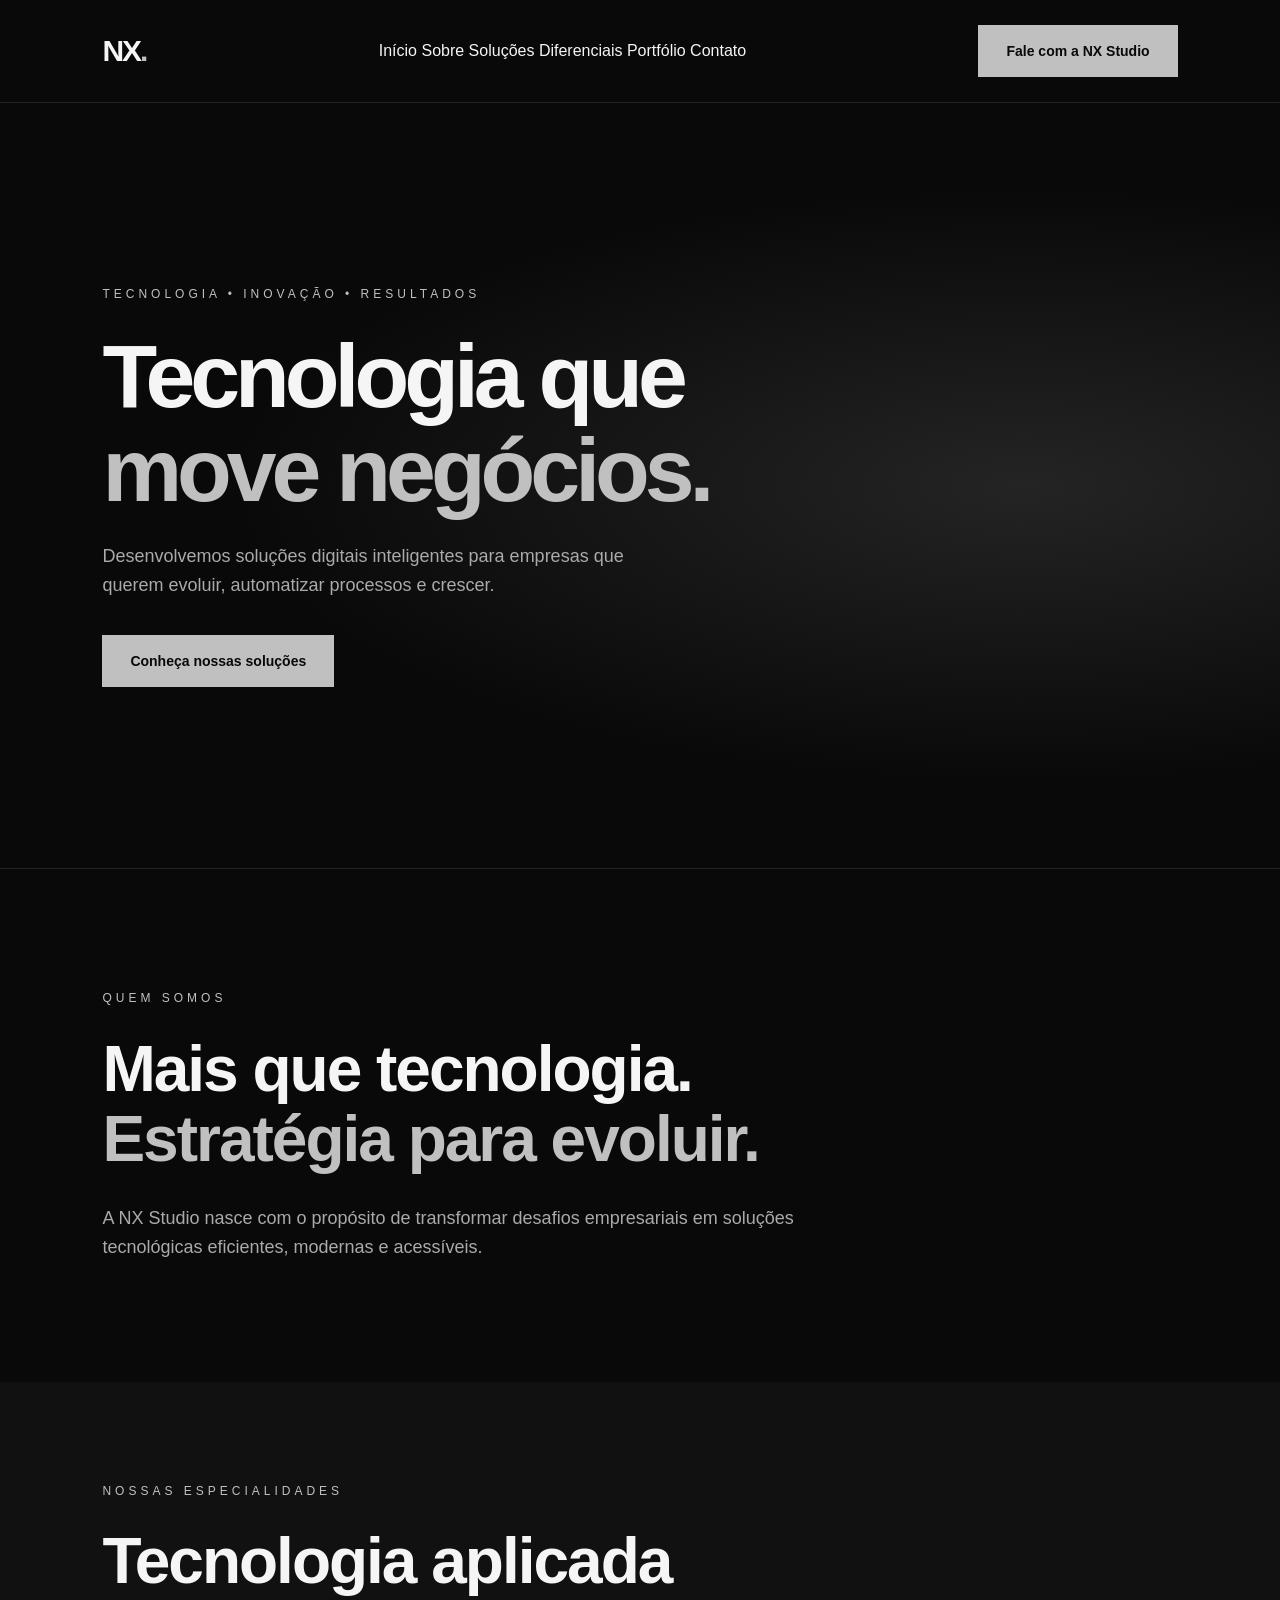
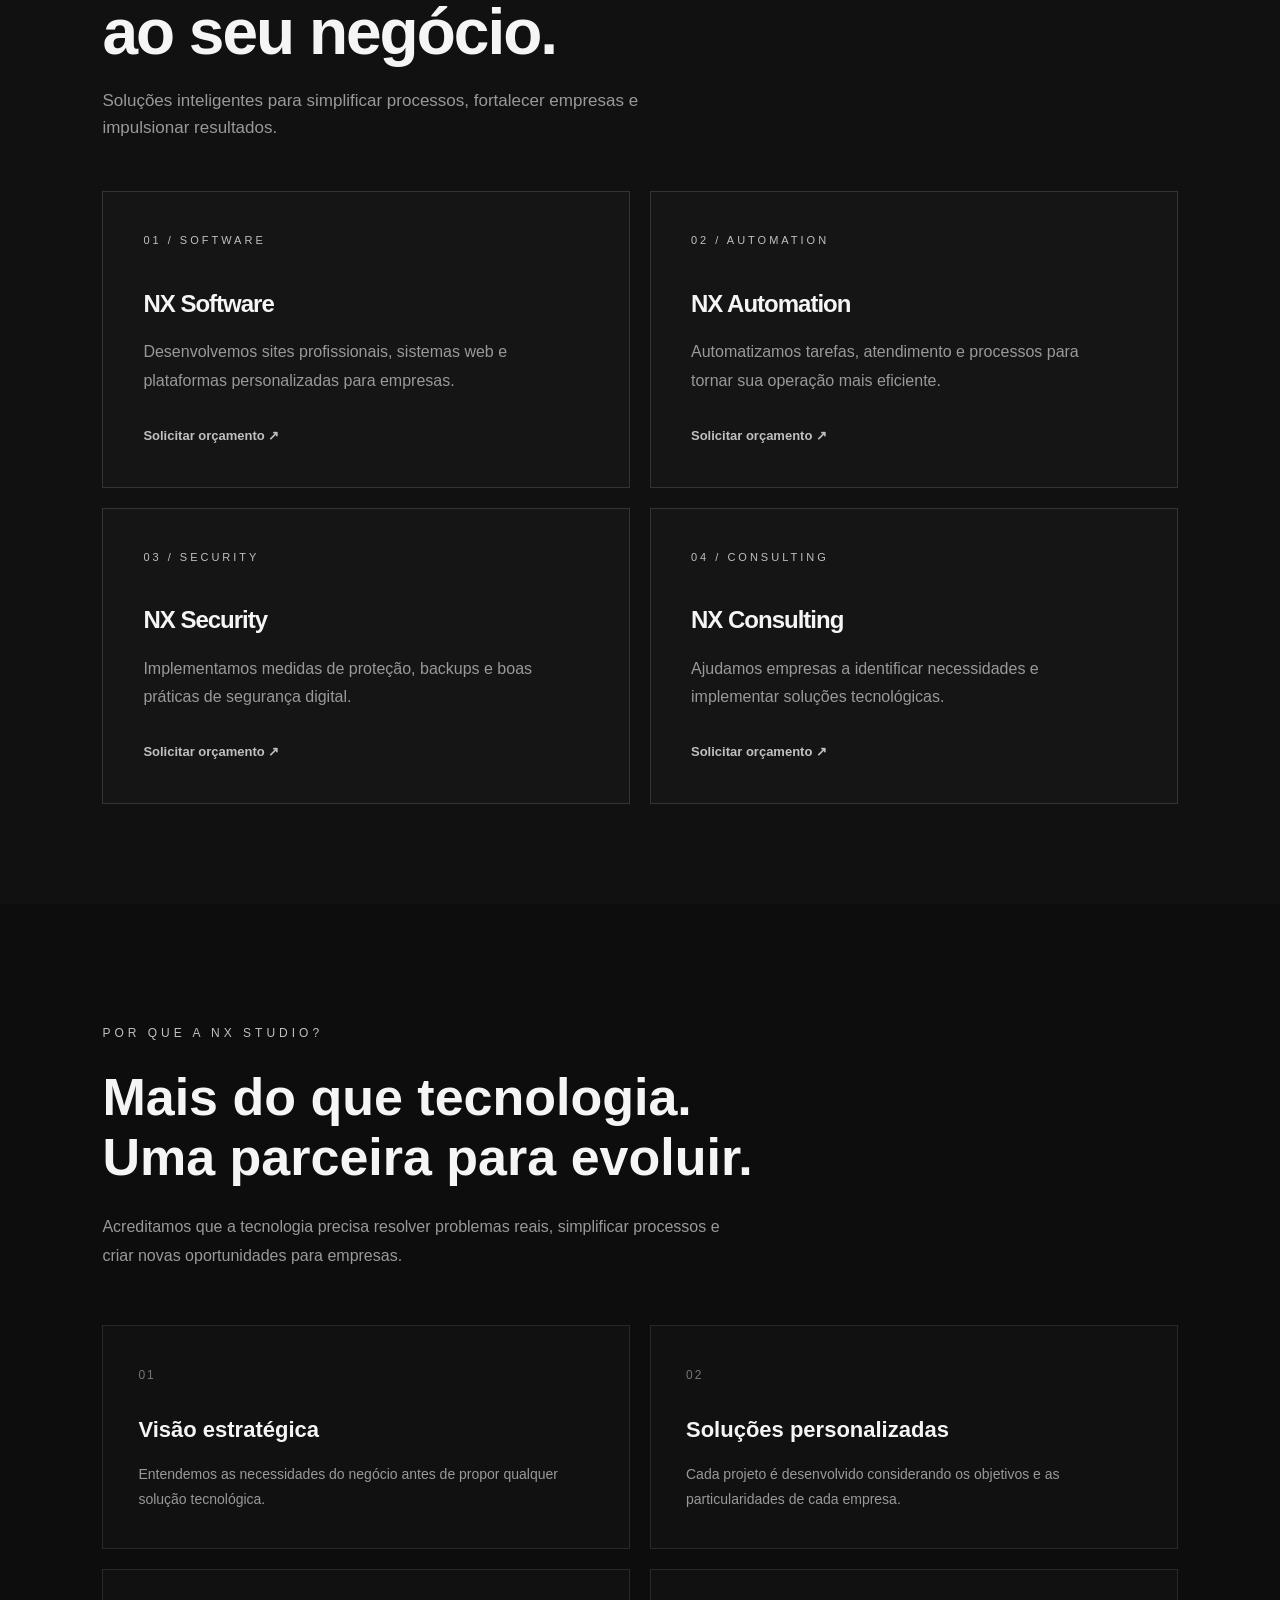
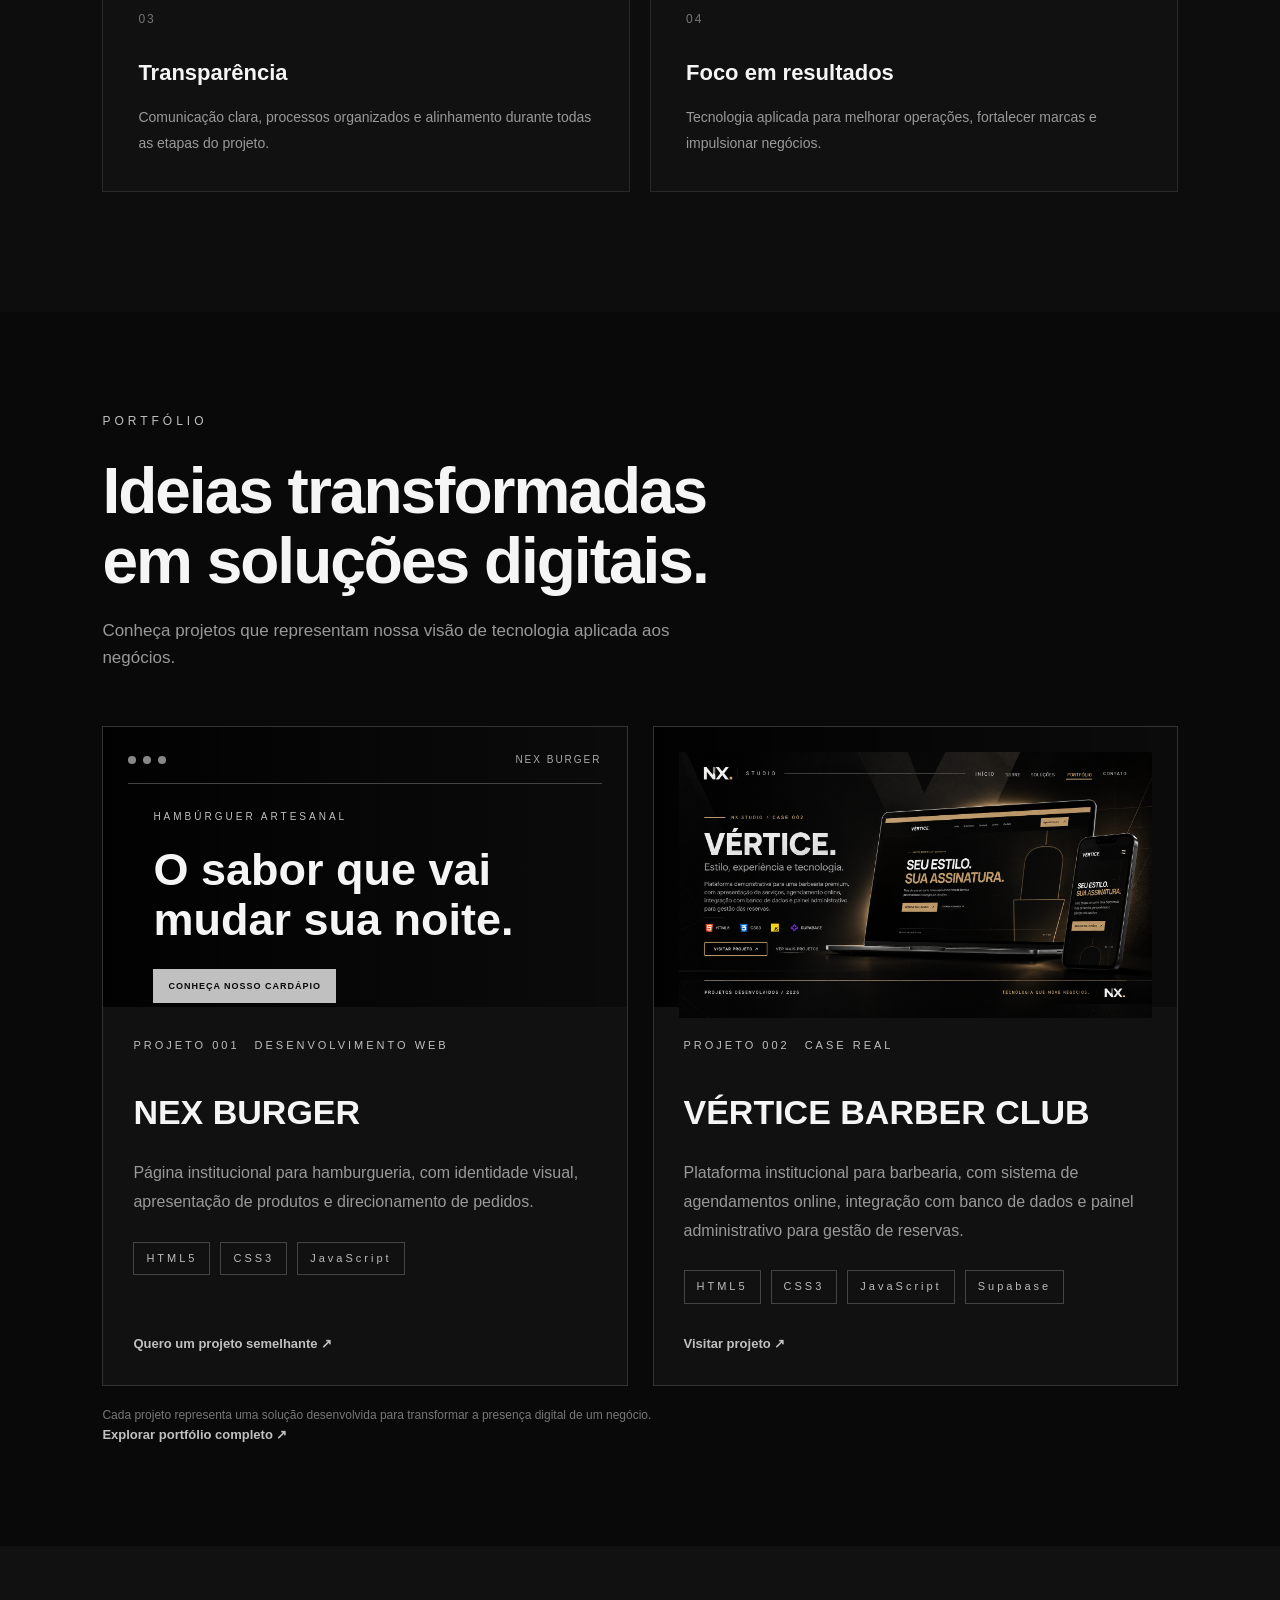
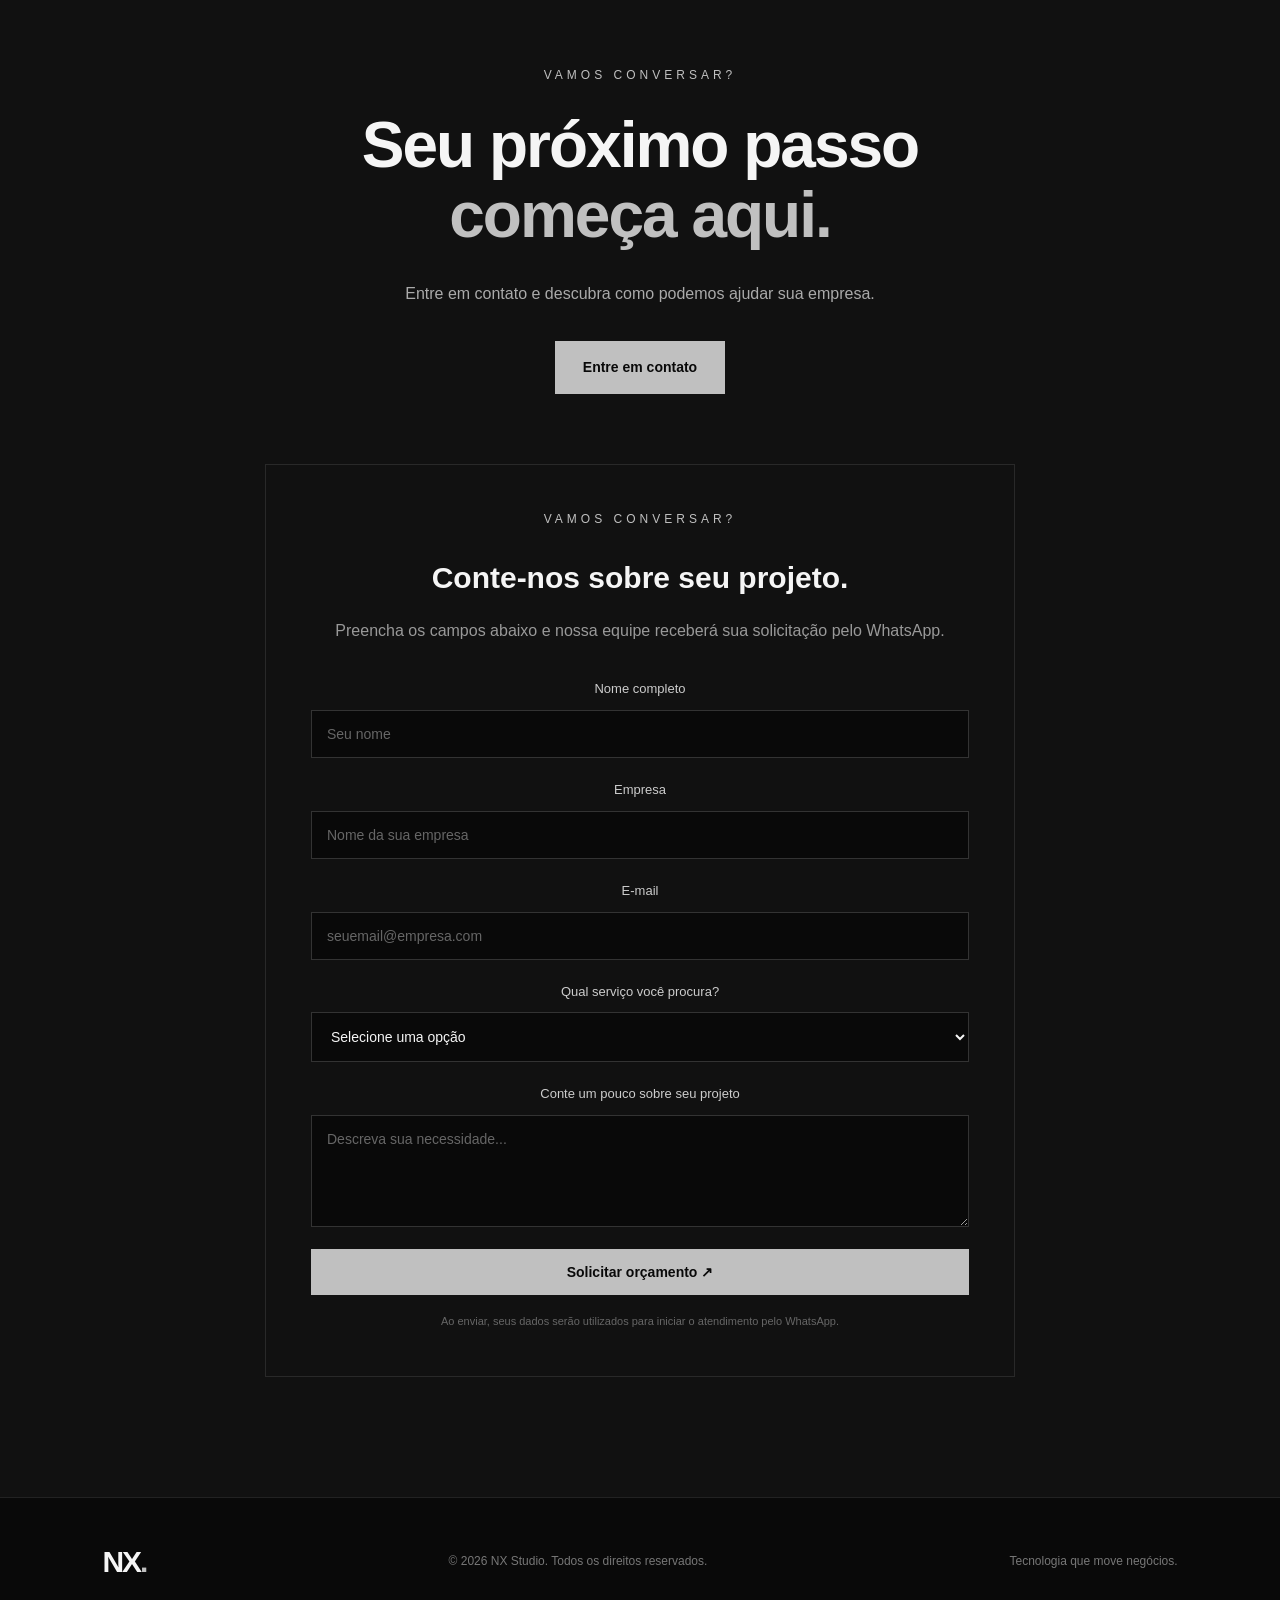
<file: NX-STUDIO/site-institucional/index.html>
<!DOCTYPE html>
<html lang="pt-BR">
<head> 

    <meta charset="UTF-8">

    <meta name="viewport" content="width=device-width, initial-scale=1.0">

    <title>NX Studio | Tecnologia que move negócios</title>

    <meta name="description"
        content="A NX Studio desenvolve soluções tecnológicas para empresas, incluindo sites, sistemas web, automação de processos e consultoria tecnológica.">

    <meta name="robots" content="index, follow">

    <meta name="author" content="NX Studio">

    <meta name="theme-color" content="#090909">

    <link rel="icon" type="image/svg+xml" href="favicon.svg">

    <!-- COMPARTILHAMENTO EM REDES SOCIAIS -->

    <meta property="og:type" content="website">

    <meta property="og:locale" content="pt_BR">

    <meta property="og:title"
        content="NX Studio | Tecnologia que move negócios">

    <meta property="og:description"
        content="Soluções tecnológicas inteligentes para empresas que querem evoluir.">

        <meta property="og:image" content="nx-share.png">

<meta property="og:image:width" content="1648">

<meta property="og:image:height" content="928">

<meta name="twitter:card" content="summary_large_image">

    <!-- ESTILO DO SITE -->

    <link rel="stylesheet" href="style.css">

</head>

<body>

    <header class="header">
        <a href="#inicio" class="logo">
            NX<span>.</span>
        </a>

      <nav class="nav-links" id="nav-links">
    <a href="#inicio">Início</a>
    <a href="#sobre">Sobre</a>
    <a href="#solucoes">Soluções</a>
    <a href="#diferenciais">Diferenciais</a>
    <a href="portifolio.html">Portfólio</a> 
    <a href="#contato">Contato</a>
</nav>

<button class="menu-toggle"
    id="menu-toggle"
    aria-label="Abrir menu"
    aria-expanded="false"
    aria-controls="nav-links">

    <span></span>
    <span></span>
    <span></span>

</button>

        <a
    href="https://wa.me/5544991498892?text=Olá%2C%20conheci%20a%20NX%20Studio%20pelo%20site%20e%20gostaria%20de%20conhecer%20as%20soluções."
    class="main-button"
    target="_blank"
    rel="noopener noreferrer"
>
    Fale com a NX Studio
</a>
    </header>

    <main>

        <section id="inicio" class="hero">

            <p class="hero-label">
                TECNOLOGIA • INOVAÇÃO • RESULTADOS
            </p>

            <h1>
                Tecnologia que
                <span>move negócios.</span>
            </h1>

            <p class="hero-description">
                Desenvolvemos soluções digitais inteligentes
                para empresas que querem evoluir, automatizar
                processos e crescer.
            </p>

            <a href="#solucoes" class="main-button">
                Conheça nossas soluções
            </a>

        </section>

        <section id="sobre" class="about">

            <p class="section-label">QUEM SOMOS</p>

            <h2>
                Mais que tecnologia.
                <span>Estratégia para evoluir.</span>
            </h2>

            <p>
                A NX Studio nasce com o propósito de transformar
                desafios empresariais em soluções tecnológicas
                eficientes, modernas e acessíveis.
            </p>

        </section>

        
<section id="solucoes" class="services">

    <p class="section-label">NOSSAS ESPECIALIDADES</p>

    <h2>Tecnologia aplicada<br>ao seu negócio.</h2>

    <p class="services-description">
        Soluções inteligentes para simplificar processos,
        fortalecer empresas e impulsionar resultados.
    </p>

    <div class="services-grid">

        <article class="service-card">
            <span class="service-number">01 / SOFTWARE</span>
            <h3>NX Software</h3>
            <p>
                Desenvolvemos sites profissionais, sistemas
                web e plataformas personalizadas para empresas.
            </p>
            <a href="#contato">Solicitar orçamento ↗</a>
        </article>

        <article class="service-card">
            <span class="service-number">02 / AUTOMATION</span>
            <h3>NX Automation</h3>
            <p>
                Automatizamos tarefas, atendimento e processos
                para tornar sua operação mais eficiente.
            </p>
            <a href="#contato">Solicitar orçamento ↗</a>
        </article>

        <article class="service-card">
            <span class="service-number">03 / SECURITY</span>
            <h3>NX Security</h3>
            <p>
                Implementamos medidas de proteção, backups
                e boas práticas de segurança digital.
            </p>
            <a href="#contato">Solicitar orçamento ↗</a>
        </article>

        <article class="service-card">
            <span class="service-number">04 / CONSULTING</span>
            <h3>NX Consulting</h3>
            <p>
                Ajudamos empresas a identificar necessidades
                e implementar soluções tecnológicas.
            </p>
            <a href="#contato">Solicitar orçamento ↗</a>
        </article>

    </div>

</section>

<section id="diferenciais" class="why-us">

    <p class="section-label">POR QUE A NX STUDIO?</p>

    <h2>Mais do que tecnologia.<br>
        Uma parceira para evoluir.</h2>

    <p class="why-description">
        Acreditamos que a tecnologia precisa resolver problemas reais,
        simplificar processos e criar novas oportunidades para empresas.
    </p>

    <div class="why-grid">

        <article class="why-card">
            <span>01</span>
            <h3>Visão estratégica</h3>
            <p>
                Entendemos as necessidades do negócio antes de propor
                qualquer solução tecnológica.
            </p>
        </article>

        <article class="why-card">
            <span>02</span>
            <h3>Soluções personalizadas</h3>
            <p>
                Cada projeto é desenvolvido considerando os objetivos
                e as particularidades de cada empresa.
            </p>
        </article>

        <article class="why-card">
            <span>03</span>
            <h3>Transparência</h3>
            <p>
                Comunicação clara, processos organizados e alinhamento
                durante todas as etapas do projeto.
            </p>
        </article>

        <article class="why-card">
            <span>04</span>
            <h3>Foco em resultados</h3>
            <p>
                Tecnologia aplicada para melhorar operações,
                fortalecer marcas e impulsionar negócios.
            </p>
        </article>

    </div>

</section>
       

<section id="projetos" class="projects">

    <p class="section-label">PORTFÓLIO</p>

    <h2>Ideias transformadas<br>em soluções digitais.</h2>

    <p class="projects-description">
        Conheça projetos que representam nossa visão de
        tecnologia aplicada aos negócios.
    </p>

    <div class="projects-grid">

        <!-- PROJETO 001 -->
        <article class="project-card">

            <div class="project-visual">
                <div class="browser-bar">
                    <span></span>
                    <span></span>
                    <span></span>
                    <small>NEX BURGER</small>
                </div>

                <div class="project-preview">
                    <span>HAMBÚRGUER ARTESANAL</span>
                    <h3>O sabor que vai<br>mudar sua noite.</h3>
                    <div class="preview-button">
                        CONHEÇA NOSSO CARDÁPIO
                    </div>
                </div>
            </div>

            <div class="project-info">

                <div class="project-meta">
                    <span>PROJETO 001</span>
                    <span>DESENVOLVIMENTO WEB</span>
                </div>

                <h3>NEX BURGER</h3>

                <p>
                    Página institucional para hamburgueria,
                    com identidade visual, apresentação de
                    produtos e direcionamento de pedidos.
                </p>

                <div class="project-technologies">
                    <span>HTML5</span>
                    <span>CSS3</span>
                    <span>JavaScript</span>
                </div>

                <a href="#contato" class="project-link">
                    Quero um projeto semelhante ↗
                </a>

            </div>

        </article>

        <!-- PROJETO 002 -->
        <article class="project-card">

            <div class="project-visual">
                <img
                    src="images/vertice-preview.png"
                    alt="Prévia do site Vértice Barber Club"
                    class="project-image"
                >
            </div>

            <div class="project-info">

                <div class="project-meta">
                    <span>PROJETO 002</span>
                    <span>CASE REAL</span>
                </div>

                <h3>VÉRTICE BARBER CLUB</h3>

                <p>
                    Plataforma institucional para barbearia,
                    com sistema de agendamentos online,
                    integração com banco de dados e painel
                    administrativo para gestão de reservas.
                </p>

                <div class="project-technologies">
                    <span>HTML5</span>
                    <span>CSS3</span>
                    <span>JavaScript</span>
                    <span>Supabase</span>
                </div>

                <a
                    href="https://vertice-barber-pearl.vercel.app/"
                    target="_blank"
                    rel="noopener noreferrer"
                    class="project-link"
                >
                    Visitar projeto ↗
                </a>

            </div>

        </article>

    </div>

    <div class="portfolio-footer">
        <p>
            Cada projeto representa uma solução desenvolvida
            para transformar a presença digital de um negócio.
        </p>

        <a href="portifolio.html" class="project-link">
            Explorar portfólio completo ↗
        </a>
    </div>

</section>



        <section id="contato" class="contact">

            <p class="section-label">VAMOS CONVERSAR?</p>

            <h2>
                Seu próximo passo
                <span>começa aqui.</span>
            </h2>

            <p>
                Entre em contato e descubra como podemos
                ajudar sua empresa.
            </p>

            <a href="https://wa.me/5544991498892?text=Ol%C3%A1%2C%20quero%20conhecer%20os%20servi%C3%A7os%20da%20NX%20Studio!"
   class="main-button"
   target="_blank"
   rel="noopener noreferrer">
    Entre em contato
</a>
        <div class="contact-form-container">

    <div class="contact-form-heading">
        <p class="section-label">VAMOS CONVERSAR?</p>
        <h3>Conte-nos sobre seu projeto.</h3>
        <p>
            Preencha os campos abaixo e nossa equipe receberá
            sua solicitação pelo WhatsApp.
        </p>
    </div>

    <form id="quote-form">

        <div class="form-group">
            <label for="client-name">Nome completo</label>
            <input type="text" id="client-name"
                placeholder="Seu nome" required>
        </div>

        <div class="form-group">
            <label for="company-name">Empresa</label>
            <input type="text" id="company-name"
                placeholder="Nome da sua empresa">
        </div>

        <div class="form-group">
            <label for="client-email">E-mail</label>
            <input type="email" id="client-email"
                placeholder="seuemail@empresa.com" required>
        </div>

        <div class="form-group">
            <label for="project-service">Qual serviço você procura?</label>
            <select id="project-service" required>
                <option value="">Selecione uma opção</option>
                <option value="Desenvolvimento de sites e sistemas">NX Software</option>
                <option value="Automação de processos">NX Automation</option>
                <option value="Segurança digital">NX Security</option>
                <option value="Consultoria tecnológica">NX Consulting</option>
                <option value="Outro serviço">Outro</option>
            </select>
        </div>

        <div class="form-group">
            <label for="project-description">Conte um pouco sobre seu projeto</label>
            <textarea id="project-description"
                placeholder="Descreva sua necessidade..."
                rows="5" required></textarea>
        </div>

        <button type="submit" class="main-button">
            Solicitar orçamento ↗
        </button>

        <p class="form-disclaimer">
            Ao enviar, seus dados serão utilizados para iniciar
            o atendimento pelo WhatsApp.
        </p>

    </form>

</div>    

        </section>

    </main>

    <footer class="footer">
        <a href="#inicio" class="logo">NX<span>.</span></a>

        <p>
            © 2026 NX Studio. Todos os direitos reservados.
        </p>

        <p>Tecnologia que move negócios.</p>
    </footer>

    <script src="script.js"></script>

</body>
</html>
</file>
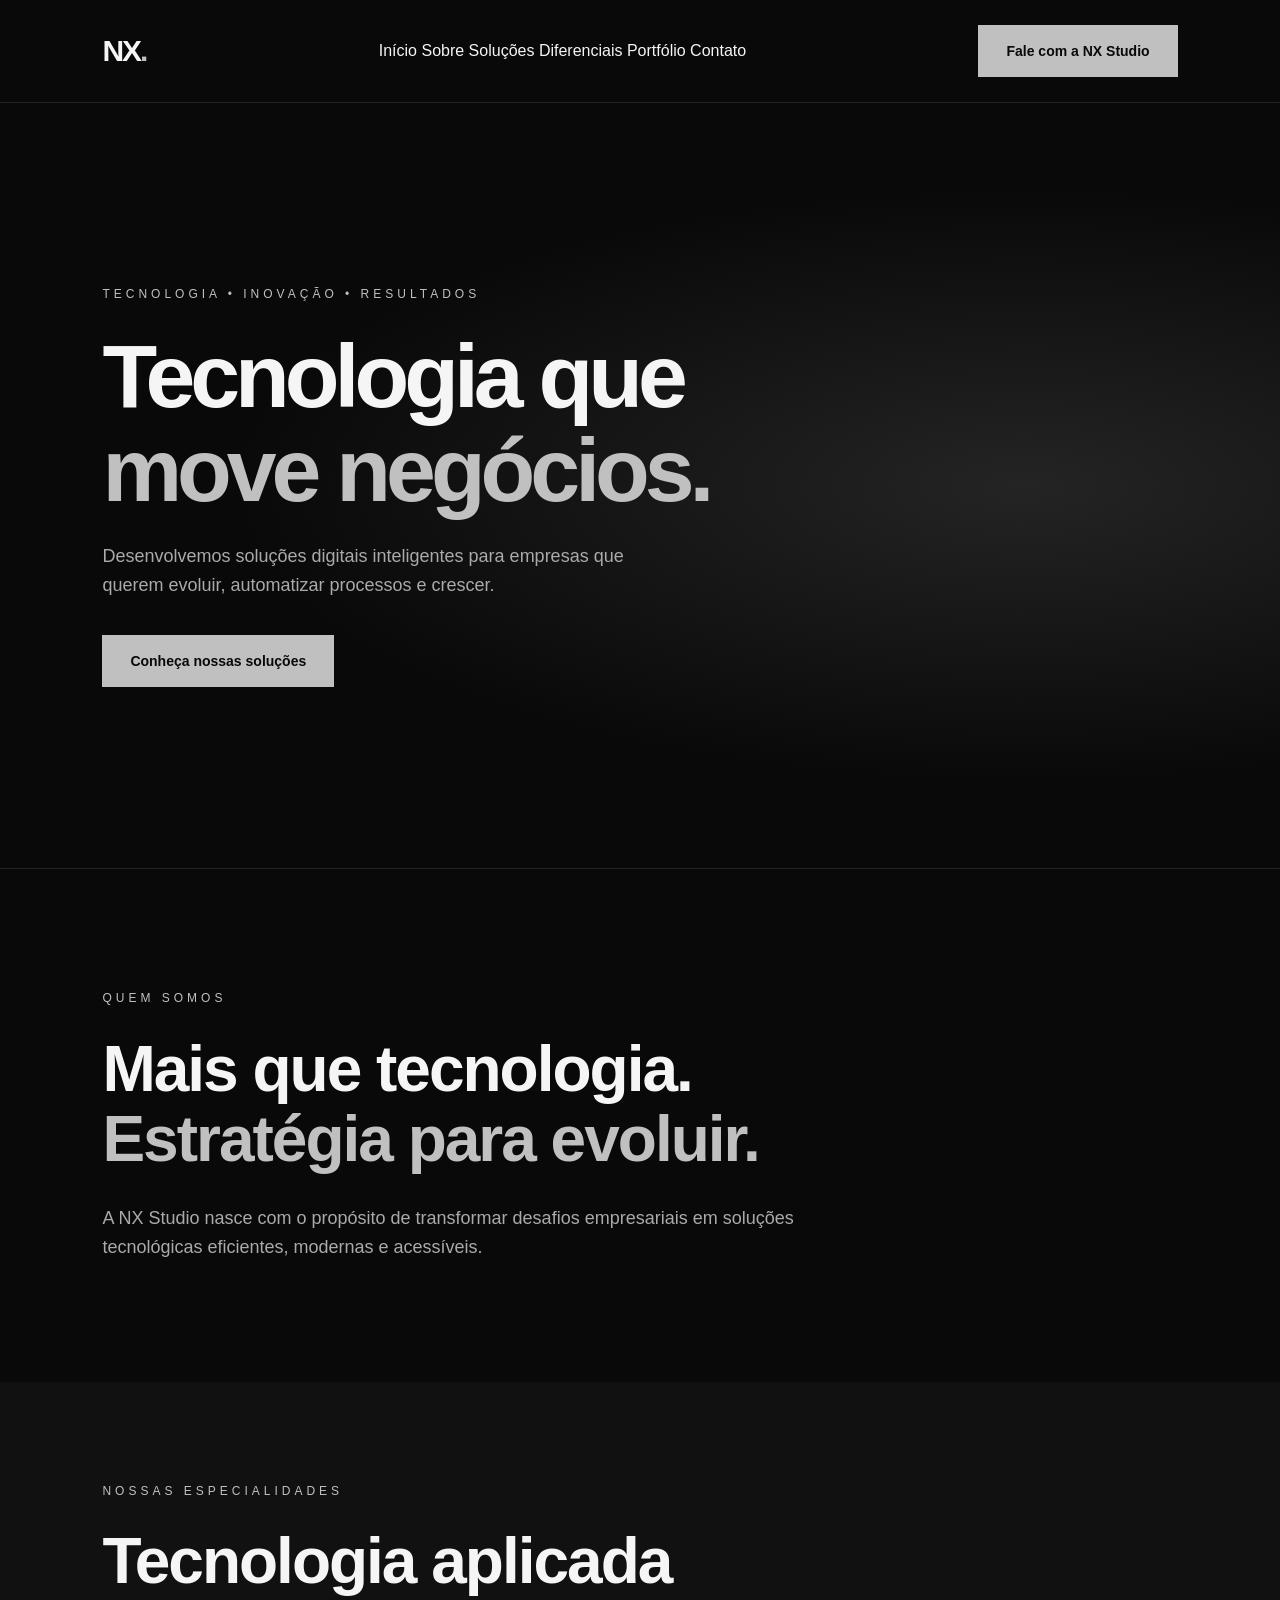
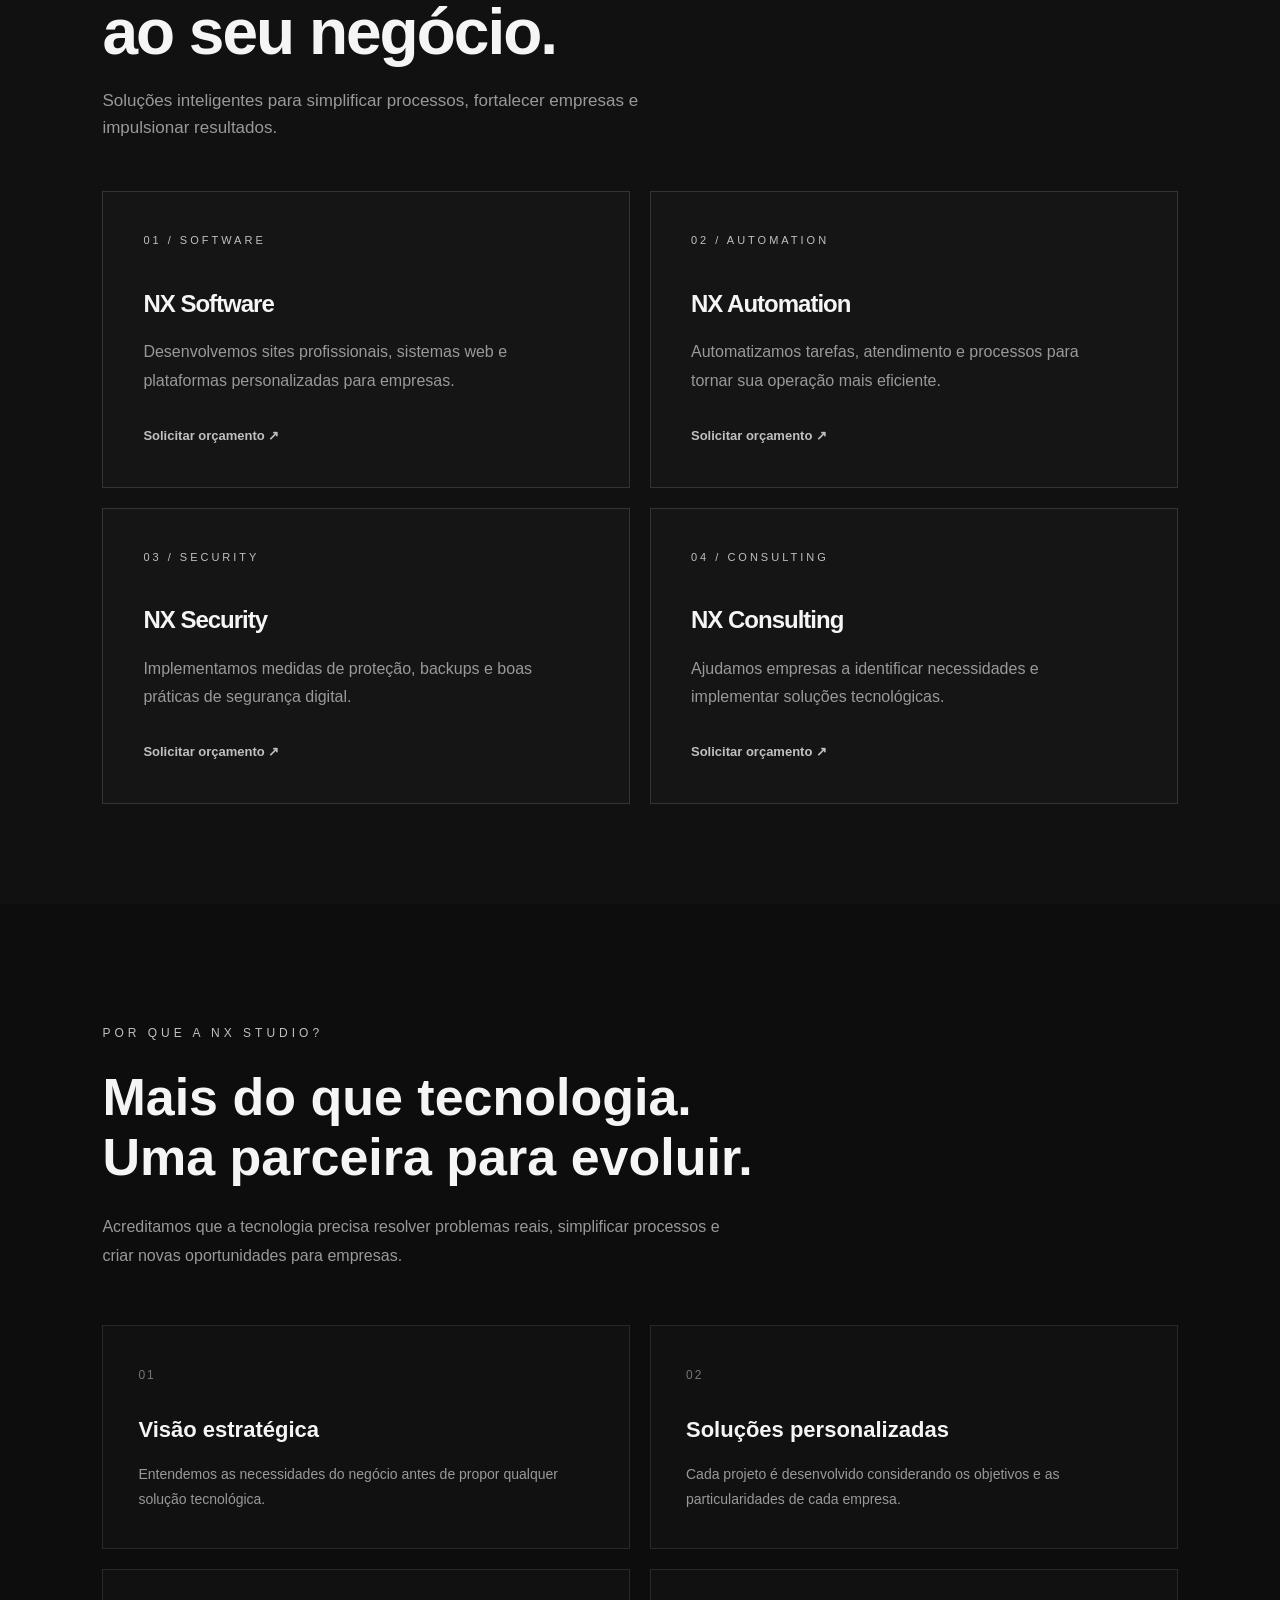
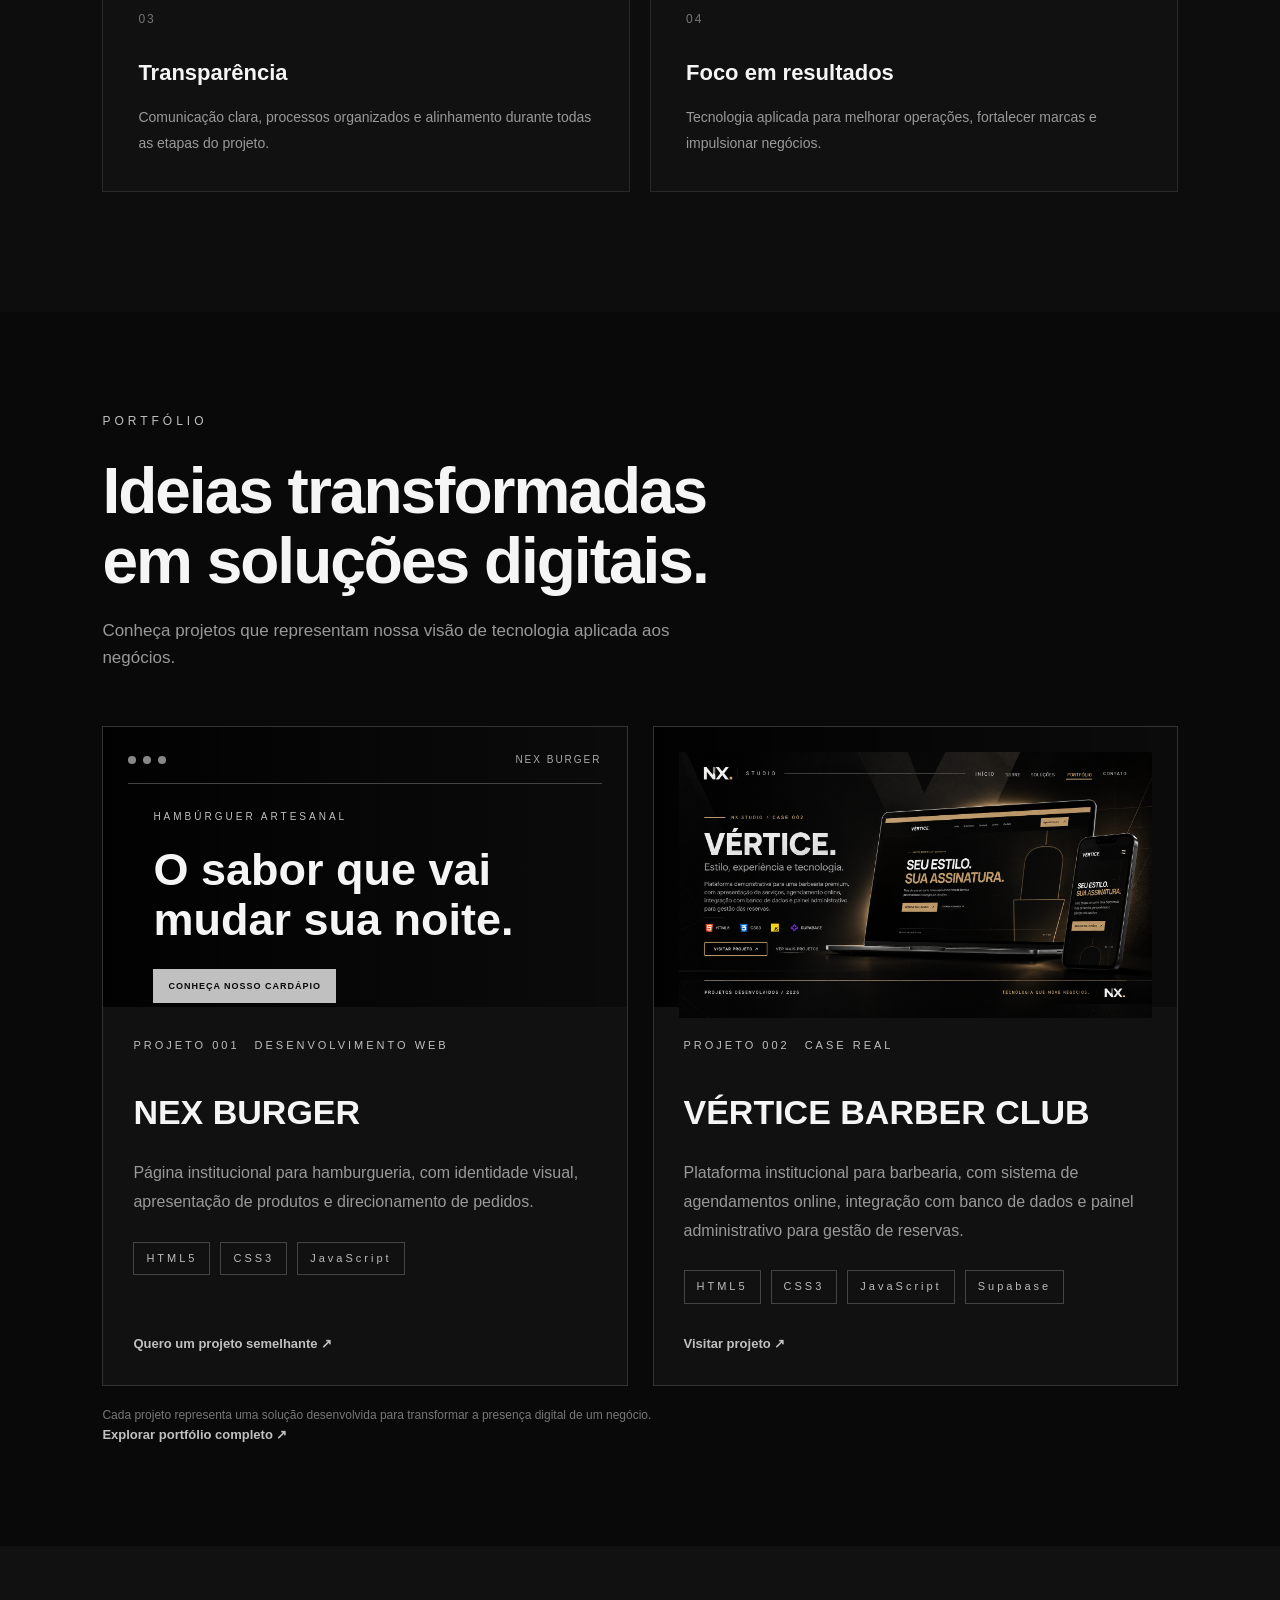
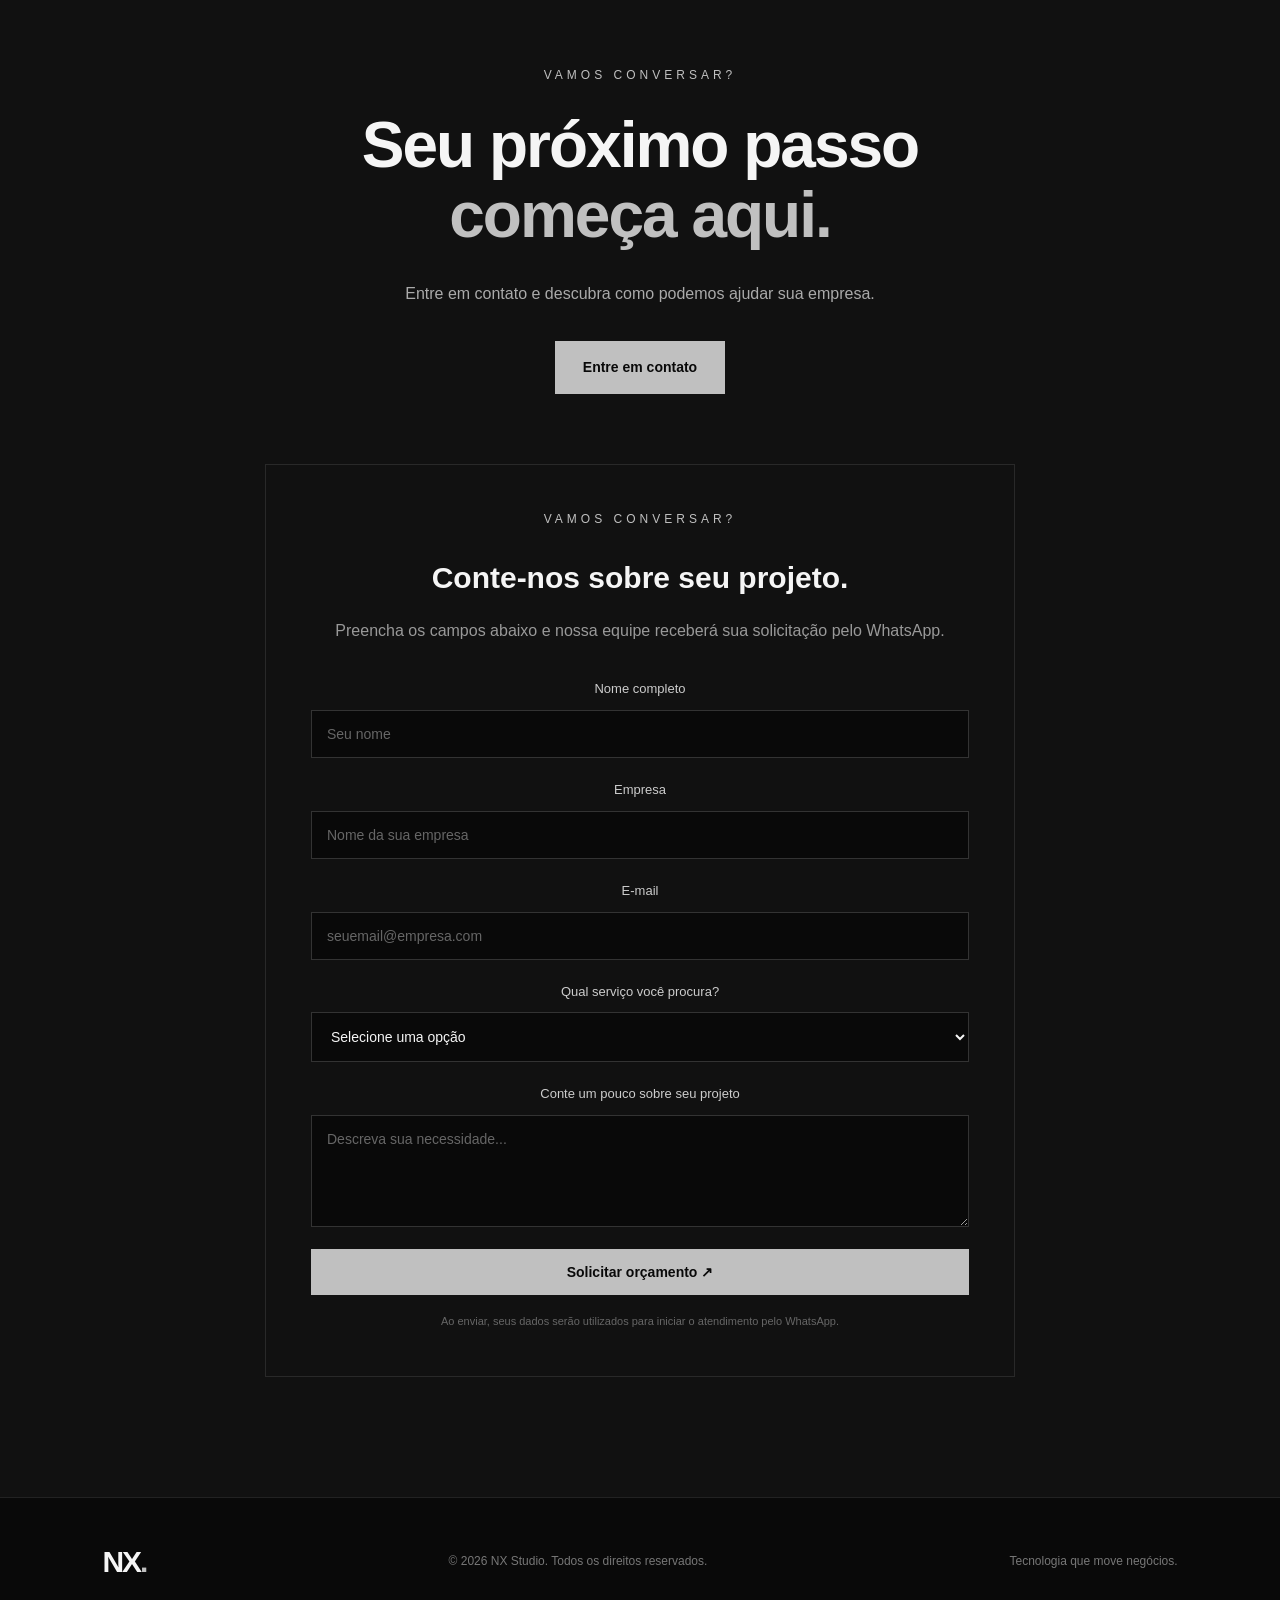
<file: nx-studio-main/NX-STUDIO/site-institucional/index.html>
<!DOCTYPE html>
<html lang="pt-BR">
<head>

    <meta charset="UTF-8">

    <meta name="viewport" content="width=device-width, initial-scale=1.0">

    <title>NX Studio | Tecnologia que move negócios</title>

    <meta name="description"
        content="A NX Studio desenvolve soluções tecnológicas para empresas, incluindo sites, sistemas web, automação de processos e consultoria tecnológica.">

    <meta name="robots" content="index, follow">

    <meta name="author" content="NX Studio">

    <meta name="theme-color" content="#090909">

    <link rel="icon" type="image/svg+xml" href="favicon.svg">

    <!-- COMPARTILHAMENTO EM REDES SOCIAIS -->

    <meta property="og:type" content="website">

    <meta property="og:locale" content="pt_BR">

    <meta property="og:title"
        content="NX Studio | Tecnologia que move negócios">

    <meta property="og:description"
        content="Soluções tecnológicas inteligentes para empresas que querem evoluir.">

        <meta property="og:image" content="nx-share.png">

<meta property="og:image:width" content="1648">

<meta property="og:image:height" content="928">

<meta name="twitter:card" content="summary_large_image">

    <!-- ESTILO DO SITE -->

    <link rel="stylesheet" href="style.css">

</head>

<body>

    <header class="header">
        <a href="#inicio" class="logo">
            NX<span>.</span>
        </a>

      <nav class="nav-links" id="nav-links">
    <a href="#inicio">Início</a>
    <a href="#sobre">Sobre</a>
    <a href="#solucoes">Soluções</a>
    <a href="#diferenciais">Diferenciais</a>
    <a href="portifolio.html">Portfólio</a> 
    <a href="#contato">Contato</a>
</nav>

<button class="menu-toggle"
    id="menu-toggle"
    aria-label="Abrir menu"
    aria-expanded="false"
    aria-controls="nav-links">

    <span></span>
    <span></span>
    <span></span>

</button>

        <a
    href="https://wa.me/5544991498892?text=Olá%2C%20conheci%20a%20NX%20Studio%20pelo%20site%20e%20gostaria%20de%20conhecer%20as%20soluções."
    class="main-button"
    target="_blank"
    rel="noopener noreferrer"
>
    Fale com a NX Studio
</a>
    </header>

    <main>

        <section id="inicio" class="hero">

            <p class="hero-label">
                TECNOLOGIA • INOVAÇÃO • RESULTADOS
            </p>

            <h1>
                Tecnologia que
                <span>move negócios.</span>
            </h1>

            <p class="hero-description">
                Desenvolvemos soluções digitais inteligentes
                para empresas que querem evoluir, automatizar
                processos e crescer.
            </p>

            <a href="#solucoes" class="main-button">
                Conheça nossas soluções
            </a>

        </section>

        <section id="sobre" class="about">

            <p class="section-label">QUEM SOMOS</p>

            <h2>
                Mais que tecnologia.
                <span>Estratégia para evoluir.</span>
            </h2>

            <p>
                A NX Studio nasce com o propósito de transformar
                desafios empresariais em soluções tecnológicas
                eficientes, modernas e acessíveis.
            </p>

        </section>

        
<section id="solucoes" class="services">

    <p class="section-label">NOSSAS ESPECIALIDADES</p>

    <h2>Tecnologia aplicada<br>ao seu negócio.</h2>

    <p class="services-description">
        Soluções inteligentes para simplificar processos,
        fortalecer empresas e impulsionar resultados.
    </p>

    <div class="services-grid">

        <article class="service-card">
            <span class="service-number">01 / SOFTWARE</span>
            <h3>NX Software</h3>
            <p>
                Desenvolvemos sites profissionais, sistemas
                web e plataformas personalizadas para empresas.
            </p>
            <a href="#contato">Solicitar orçamento ↗</a>
        </article>

        <article class="service-card">
            <span class="service-number">02 / AUTOMATION</span>
            <h3>NX Automation</h3>
            <p>
                Automatizamos tarefas, atendimento e processos
                para tornar sua operação mais eficiente.
            </p>
            <a href="#contato">Solicitar orçamento ↗</a>
        </article>

        <article class="service-card">
            <span class="service-number">03 / SECURITY</span>
            <h3>NX Security</h3>
            <p>
                Implementamos medidas de proteção, backups
                e boas práticas de segurança digital.
            </p>
            <a href="#contato">Solicitar orçamento ↗</a>
        </article>

        <article class="service-card">
            <span class="service-number">04 / CONSULTING</span>
            <h3>NX Consulting</h3>
            <p>
                Ajudamos empresas a identificar necessidades
                e implementar soluções tecnológicas.
            </p>
            <a href="#contato">Solicitar orçamento ↗</a>
        </article>

    </div>

</section>

<section id="diferenciais" class="why-us">

    <p class="section-label">POR QUE A NX STUDIO?</p>

    <h2>Mais do que tecnologia.<br>
        Uma parceira para evoluir.</h2>

    <p class="why-description">
        Acreditamos que a tecnologia precisa resolver problemas reais,
        simplificar processos e criar novas oportunidades para empresas.
    </p>

    <div class="why-grid">

        <article class="why-card">
            <span>01</span>
            <h3>Visão estratégica</h3>
            <p>
                Entendemos as necessidades do negócio antes de propor
                qualquer solução tecnológica.
            </p>
        </article>

        <article class="why-card">
            <span>02</span>
            <h3>Soluções personalizadas</h3>
            <p>
                Cada projeto é desenvolvido considerando os objetivos
                e as particularidades de cada empresa.
            </p>
        </article>

        <article class="why-card">
            <span>03</span>
            <h3>Transparência</h3>
            <p>
                Comunicação clara, processos organizados e alinhamento
                durante todas as etapas do projeto.
            </p>
        </article>

        <article class="why-card">
            <span>04</span>
            <h3>Foco em resultados</h3>
            <p>
                Tecnologia aplicada para melhorar operações,
                fortalecer marcas e impulsionar negócios.
            </p>
        </article>

    </div>

</section>
       

<section id="projetos" class="projects">

    <p class="section-label">PORTFÓLIO</p>

    <h2>Ideias transformadas<br>em soluções digitais.</h2>

    <p class="projects-description">
        Conheça projetos que representam nossa visão de
        tecnologia aplicada aos negócios.
    </p>

    <div class="projects-grid">

        <!-- PROJETO 001 -->
        <article class="project-card">

            <div class="project-visual">
                <div class="browser-bar">
                    <span></span>
                    <span></span>
                    <span></span>
                    <small>NEX BURGER</small>
                </div>

                <div class="project-preview">
                    <span>HAMBÚRGUER ARTESANAL</span>
                    <h3>O sabor que vai<br>mudar sua noite.</h3>
                    <div class="preview-button">
                        CONHEÇA NOSSO CARDÁPIO
                    </div>
                </div>
            </div>

            <div class="project-info">

                <div class="project-meta">
                    <span>PROJETO 001</span>
                    <span>DESENVOLVIMENTO WEB</span>
                </div>

                <h3>NEX BURGER</h3>

                <p>
                    Página institucional para hamburgueria,
                    com identidade visual, apresentação de
                    produtos e direcionamento de pedidos.
                </p>

                <div class="project-technologies">
                    <span>HTML5</span>
                    <span>CSS3</span>
                    <span>JavaScript</span>
                </div>

                <a href="#contato" class="project-link">
                    Quero um projeto semelhante ↗
                </a>

            </div>

        </article>

        <!-- PROJETO 002 -->
        <article class="project-card">

            <div class="project-visual">
                <img
                    src="images/vertice-preview.png"
                    alt="Prévia do site Vértice Barber Club"
                    class="project-image"
                >
            </div>

            <div class="project-info">

                <div class="project-meta">
                    <span>PROJETO 002</span>
                    <span>CASE REAL</span>
                </div>

                <h3>VÉRTICE BARBER CLUB</h3>

                <p>
                    Plataforma institucional para barbearia,
                    com sistema de agendamentos online,
                    integração com banco de dados e painel
                    administrativo para gestão de reservas.
                </p>

                <div class="project-technologies">
                    <span>HTML5</span>
                    <span>CSS3</span>
                    <span>JavaScript</span>
                    <span>Supabase</span>
                </div>

                <a
                    href="https://vertice-barber-pearl.vercel.app/"
                    target="_blank"
                    rel="noopener noreferrer"
                    class="project-link"
                >
                    Visitar projeto ↗
                </a>

            </div>

        </article>

    </div>

    <div class="portfolio-footer">
        <p>
            Cada projeto representa uma solução desenvolvida
            para transformar a presença digital de um negócio.
        </p>

        <a href="portifolio.html" class="project-link">
            Explorar portfólio completo ↗
        </a>
    </div>

</section>



        <section id="contato" class="contact">

            <p class="section-label">VAMOS CONVERSAR?</p>

            <h2>
                Seu próximo passo
                <span>começa aqui.</span>
            </h2>

            <p>
                Entre em contato e descubra como podemos
                ajudar sua empresa.
            </p>

            <a href="https://wa.me/5544991498892?text=Ol%C3%A1%2C%20quero%20conhecer%20os%20servi%C3%A7os%20da%20NX%20Studio!"
   class="main-button"
   target="_blank"
   rel="noopener noreferrer">
    Entre em contato
</a>
        <div class="contact-form-container">

    <div class="contact-form-heading">
        <p class="section-label">VAMOS CONVERSAR?</p>
        <h3>Conte-nos sobre seu projeto.</h3>
        <p>
            Preencha os campos abaixo e nossa equipe receberá
            sua solicitação pelo WhatsApp.
        </p>
    </div>

    <form id="quote-form">

        <div class="form-group">
            <label for="client-name">Nome completo</label>
            <input type="text" id="client-name"
                placeholder="Seu nome" required>
        </div>

        <div class="form-group">
            <label for="company-name">Empresa</label>
            <input type="text" id="company-name"
                placeholder="Nome da sua empresa">
        </div>

        <div class="form-group">
            <label for="client-email">E-mail</label>
            <input type="email" id="client-email"
                placeholder="seuemail@empresa.com" required>
        </div>

        <div class="form-group">
            <label for="project-service">Qual serviço você procura?</label>
            <select id="project-service" required>
                <option value="">Selecione uma opção</option>
                <option value="Desenvolvimento de sites e sistemas">NX Software</option>
                <option value="Automação de processos">NX Automation</option>
                <option value="Segurança digital">NX Security</option>
                <option value="Consultoria tecnológica">NX Consulting</option>
                <option value="Outro serviço">Outro</option>
            </select>
        </div>

        <div class="form-group">
            <label for="project-description">Conte um pouco sobre seu projeto</label>
            <textarea id="project-description"
                placeholder="Descreva sua necessidade..."
                rows="5" required></textarea>
        </div>

        <button type="submit" class="main-button">
            Solicitar orçamento ↗
        </button>

        <p class="form-disclaimer">
            Ao enviar, seus dados serão utilizados para iniciar
            o atendimento pelo WhatsApp.
        </p>

    </form>

</div>    

        </section>

    </main>

    <footer class="footer">
        <a href="#inicio" class="logo">NX<span>.</span></a>

        <p>
            © 2026 NX Studio. Todos os direitos reservados.
        </p>

        <p>Tecnologia que move negócios.</p>
    </footer>

    <script src="script.js"></script>

</body>
</html>
</file>
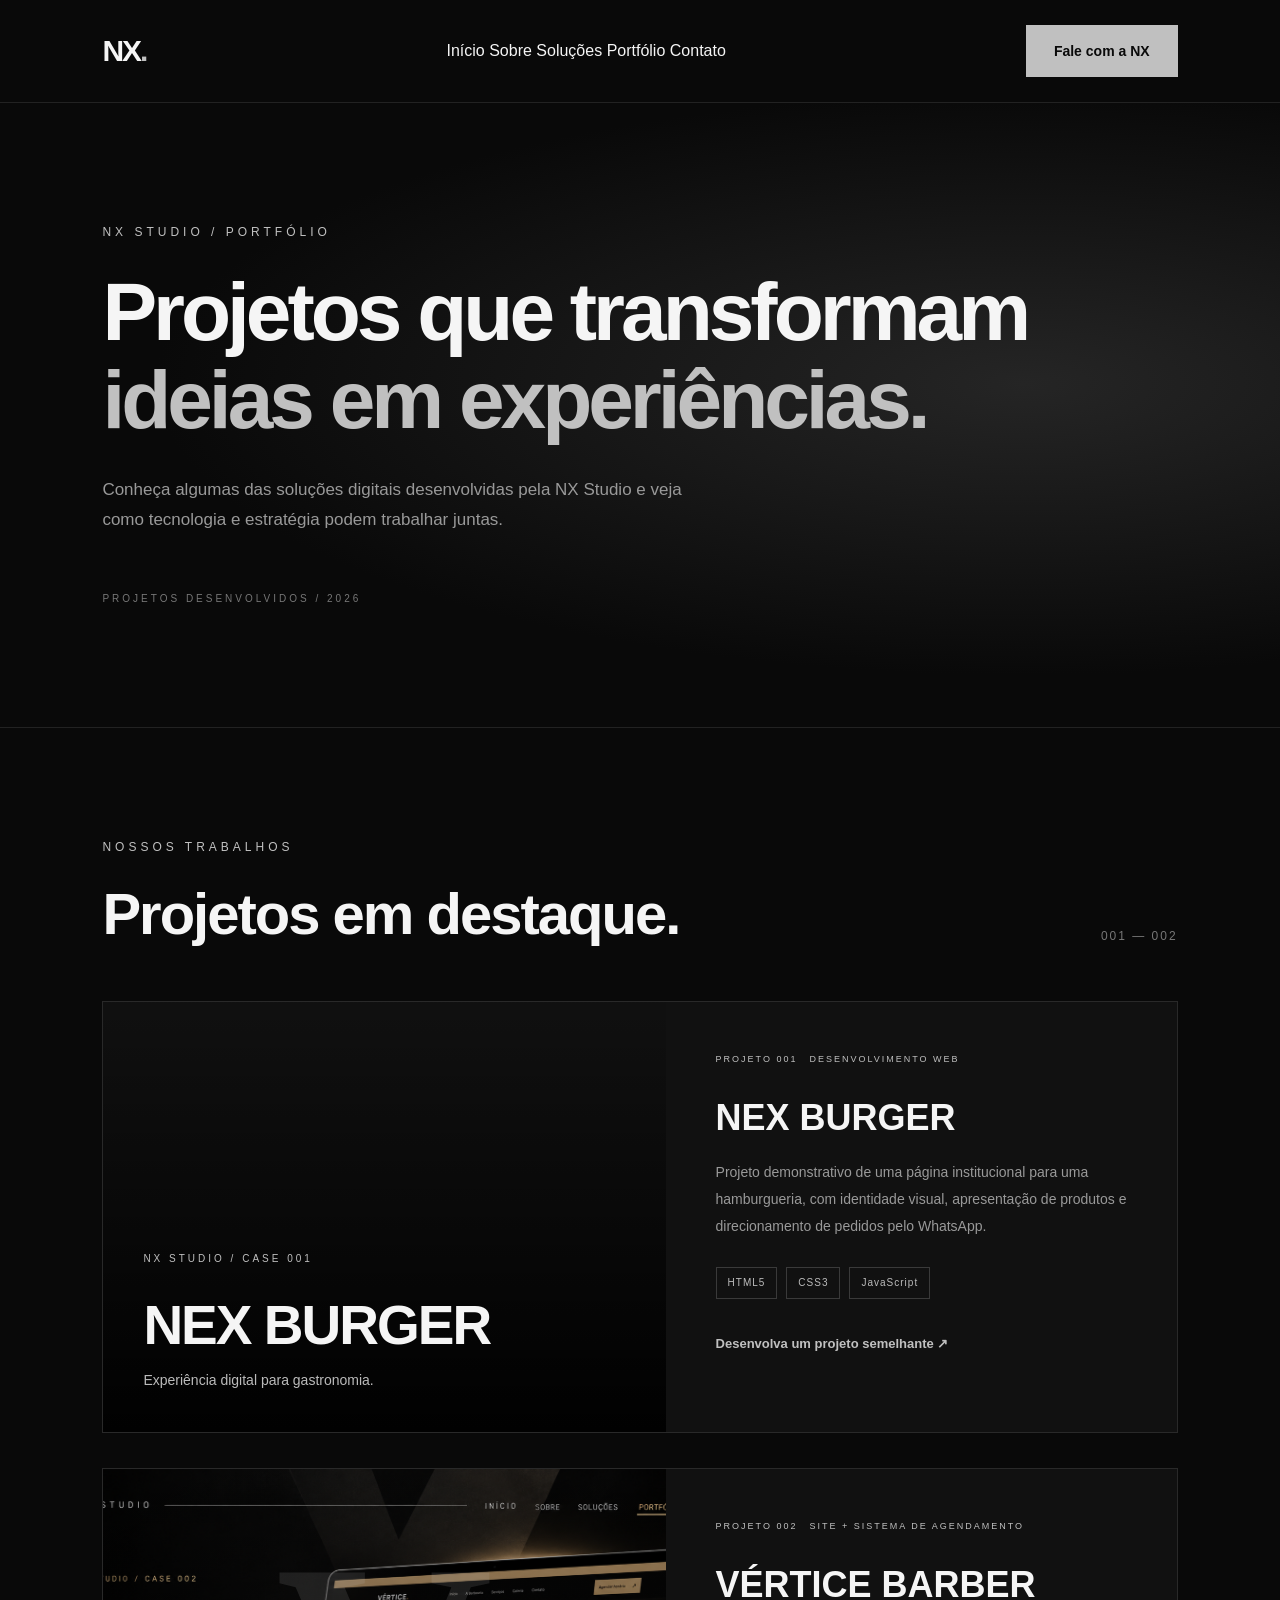
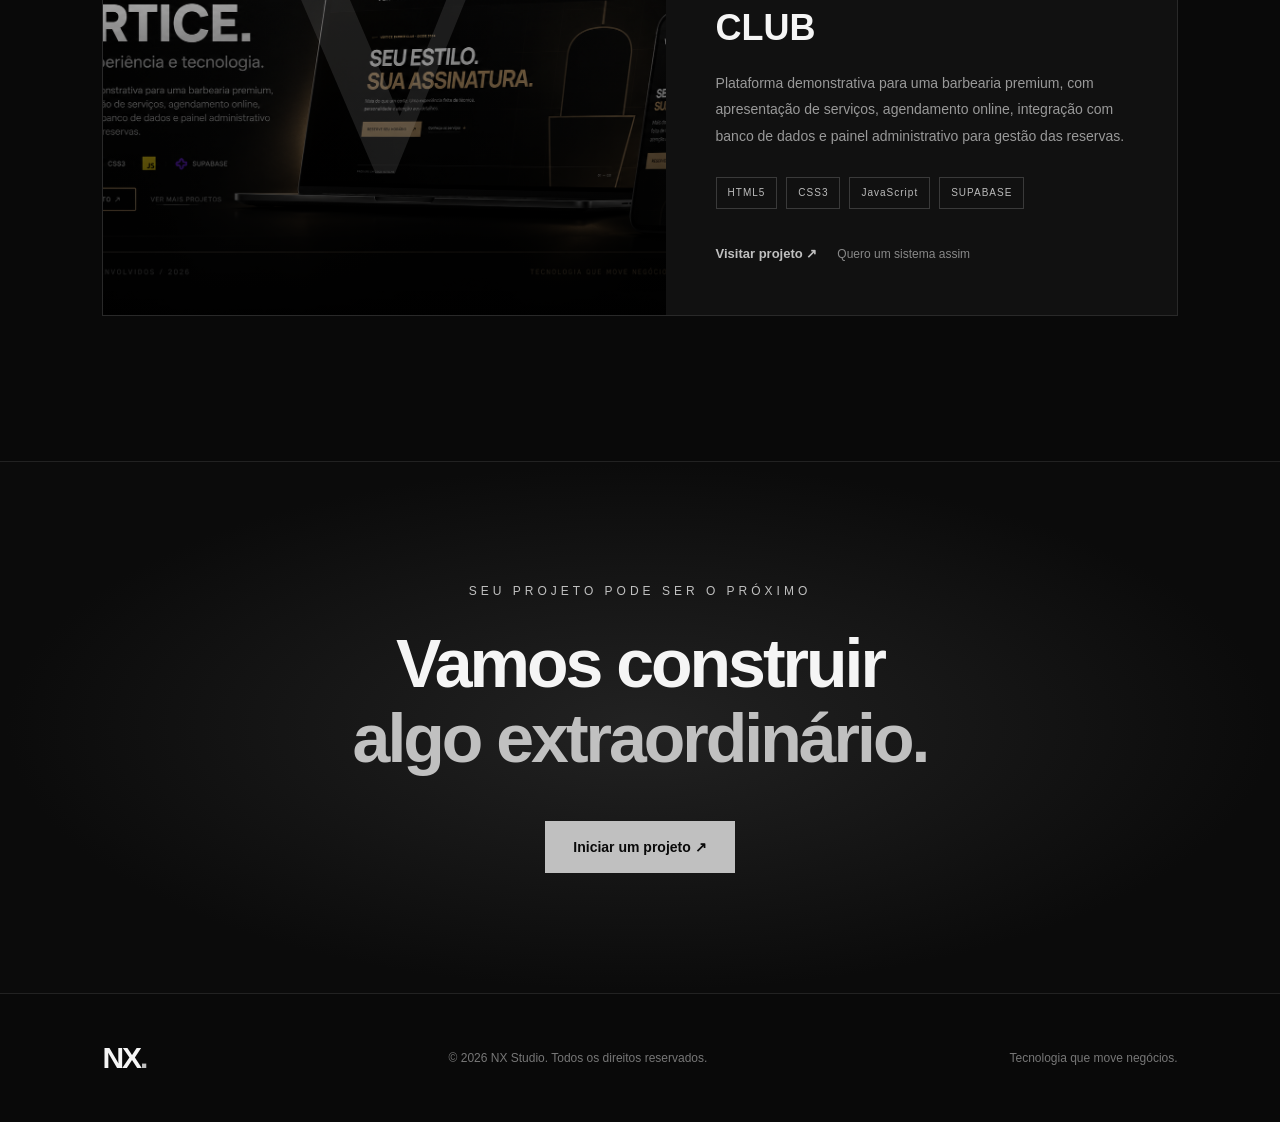
<file: NX-STUDIO/site-institucional/portifolio.html>
<!DOCTYPE html>
<html lang="pt-BR">
<head>
    <meta charset="UTF-8">
    <meta name="viewport" content="width=device-width, initial-scale=1.0">

    <title>Portfólio | NX Studio</title>

    <meta name="description"
        content="Conheça projetos demonstrativos desenvolvidos pela NX Studio.">

    <meta name="theme-color" content="#090909">

    <link rel="icon" type="image/svg+xml" href="favicon.svg">
    <link rel="stylesheet" href="style.css">
    <link rel="stylesheet" href="portifolio.css">
</head>

<body>

    <header class="header">
        <a href="index.html" class="logo">NX<span>.</span></a>

        <nav class="nav-links" id="nav-links">
            <a href="index.html">Início</a>
<a href="index.html#sobre">Sobre</a>
<a href="index.html#solucoes">Soluções</a>
<a href="portifolio.html">Portfólio</a>
<a href="index.html#contato">Contato</a>
        </nav>

        <button class="menu-toggle"
            id="menu-toggle"
            aria-label="Abrir menu"
            aria-expanded="false"
            aria-controls="nav-links">
            <span></span>
            <span></span>
            <span></span>
        </button>

        <a href="https://wa.me/5544991498892"
            class="main-button"
            target="_blank"
            rel="noopener noreferrer">
            Fale com a NX
        </a>
    </header>

    <main>

        <section class="portfolio-hero">
            <p class="section-label">NX STUDIO / PORTFÓLIO</p>

            <h1>
                Projetos que transformam
                <span>ideias em experiências.</span>
            </h1>

            <p>
                Conheça algumas das soluções digitais desenvolvidas
                pela NX Studio e veja como tecnologia e estratégia
                podem trabalhar juntas.
            </p>

            <span class="portfolio-counter">PROJETOS DESENVOLVIDOS / 2026</span>
        </section>

        <section class="portfolio-projects">

            <div class="portfolio-section-heading">
                <div>
                    <p class="section-label">NOSSOS TRABALHOS</p>
                    <h2>Projetos em destaque.</h2>
                </div>

                <span>001 — 002</span>
            </div>

            <article class="portfolio-case">

                <div class="case-image burger-image">
                    <div class="case-image-overlay">
                        <span>NX STUDIO / CASE 001</span>
                        <h3>NEX BURGER</h3>
                        <p>Experiência digital para gastronomia.</p>
                    </div>
                </div>

                <div class="case-content">
                    <div class="case-meta">
                        <span>PROJETO 001</span>
                        <span>DESENVOLVIMENTO WEB</span>
                    </div>

                    <h3>NEX BURGER</h3>

                    <p>
                        Projeto demonstrativo de uma página institucional
                        para uma hamburgueria, com identidade visual,
                        apresentação de produtos e direcionamento de
                        pedidos pelo WhatsApp.
                    </p>

                    <div class="case-tags">
                        <span>HTML5</span>
                        <span>CSS3</span>
                        <span>JavaScript</span>
                    </div>

                    <a href="index.html#contato" class="case-link">
                        Desenvolva um projeto semelhante ↗
                    </a>
                </div>

            </article>

            <article class="portfolio-case">

                <div class="case-image vertice-image">
    <img
        src="images/vertice-preview.png"
        alt="Apresentação do projeto Vértice Barber Club desenvolvido pela NX Studio"
    >
</div>

                <div class="case-content">
                    <div class="case-meta">
                        <span>PROJETO 002</span>
                        <span>SITE + SISTEMA DE AGENDAMENTO</span>
                    </div>

                    <h3>VÉRTICE BARBER CLUB</h3>

                    <p>
                        Plataforma demonstrativa para uma barbearia
                        premium, com apresentação de serviços,
                        agendamento online, integração com banco de
                        dados e painel administrativo para gestão
                        das reservas.
                    </p>

                    <div class="case-tags">
                        <span>HTML5</span>
                        <span>CSS3</span>
                        <span>JavaScript</span>
                        <span>SUPABASE</span>
                    </div>

                    <div class="case-actions">
                        <a href="https://vertice-barber-pearl.vercel.app/"
                            class="case-link"
                            target="_blank"
                            rel="noopener noreferrer">
                            Visitar projeto ↗
                        </a>

                        <a href="index.html#contato" class="case-secondary">
                            Quero um sistema assim
                        </a>
                    </div>
                </div>

            </article>

        </section>

        <section class="portfolio-cta">
            <p class="section-label">SEU PROJETO PODE SER O PRÓXIMO</p>
            <h2>Vamos construir<br><span>algo extraordinário.</span></h2>

            <a href="index.html#contato" class="main-button">
                Iniciar um projeto ↗
            </a>
        </section>

    </main>

    <footer class="footer">
        <a href="index.html" class="logo">NX<span>.</span></a>

        <p>© 2026 NX Studio. Todos os direitos reservados.</p>

        <p>Tecnologia que move negócios.</p>
    </footer>

    <script src="script.js"></script>

</body>
</html>
</file>
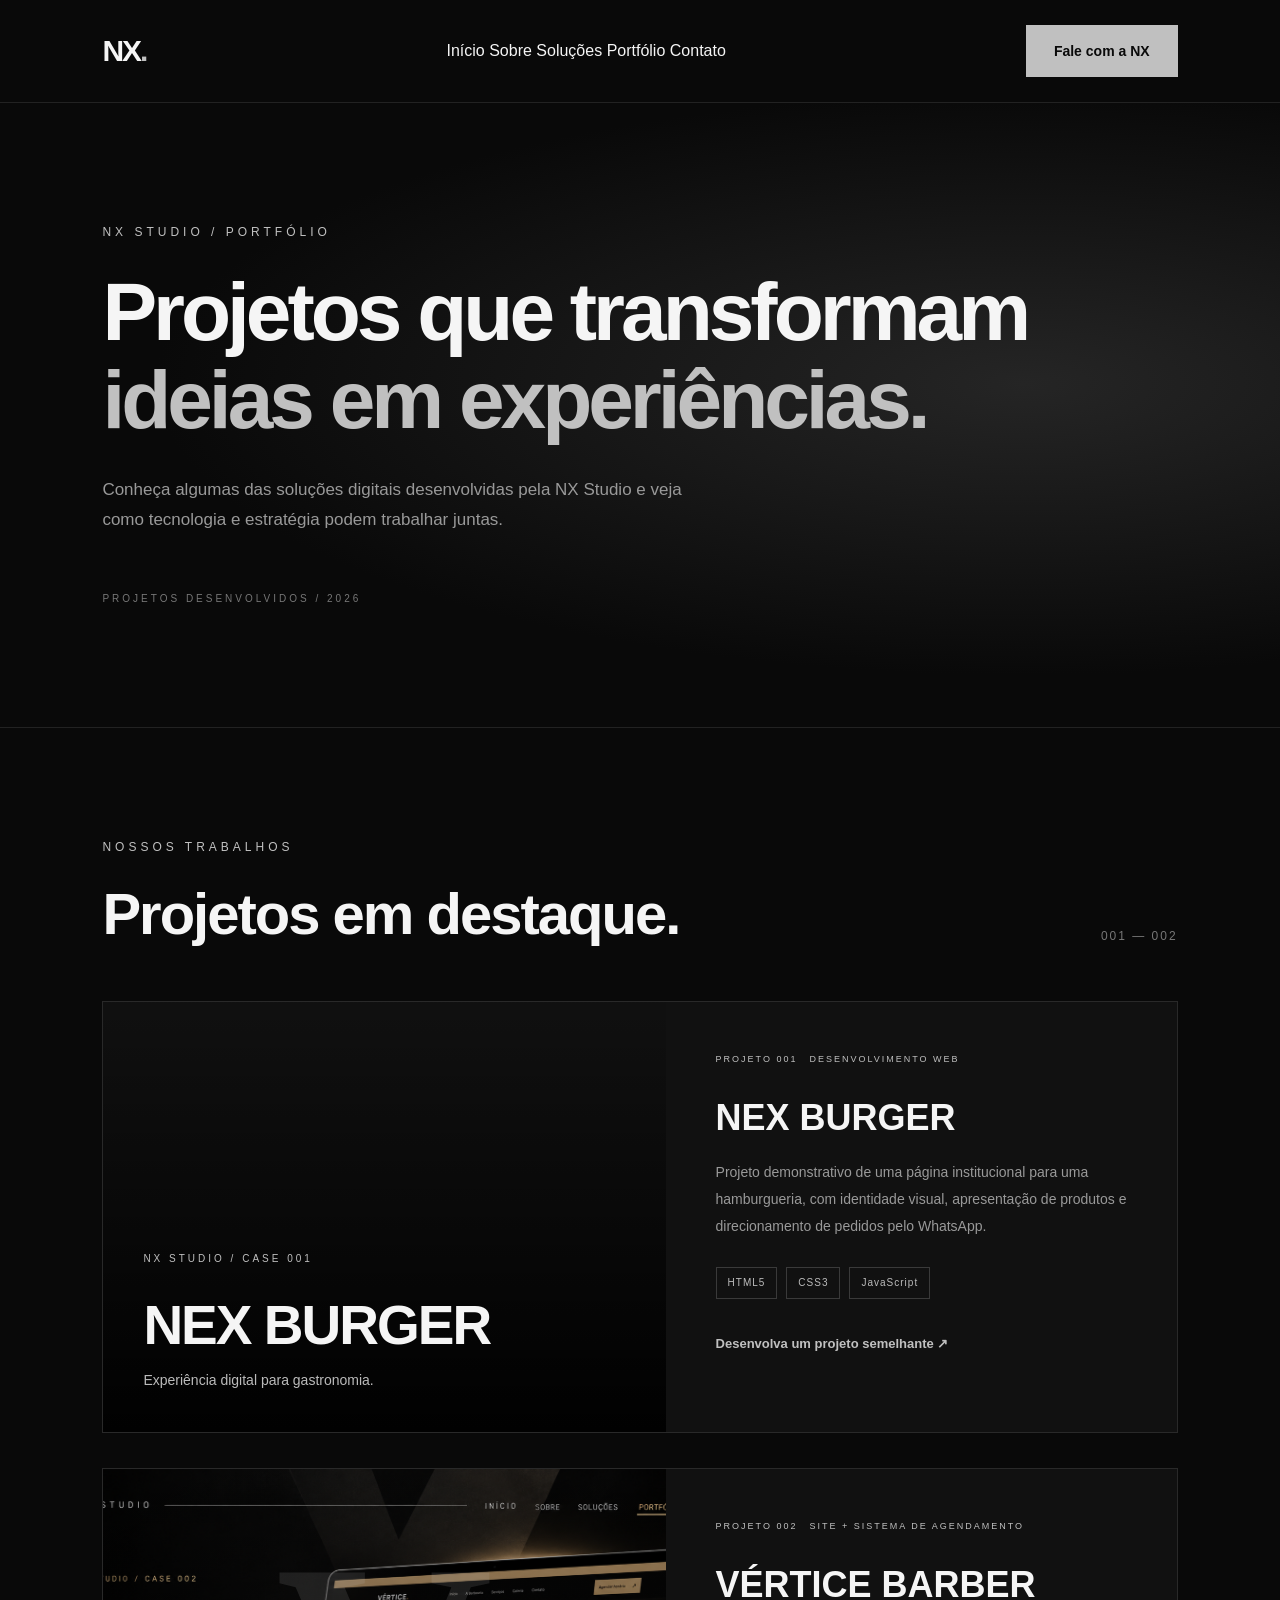
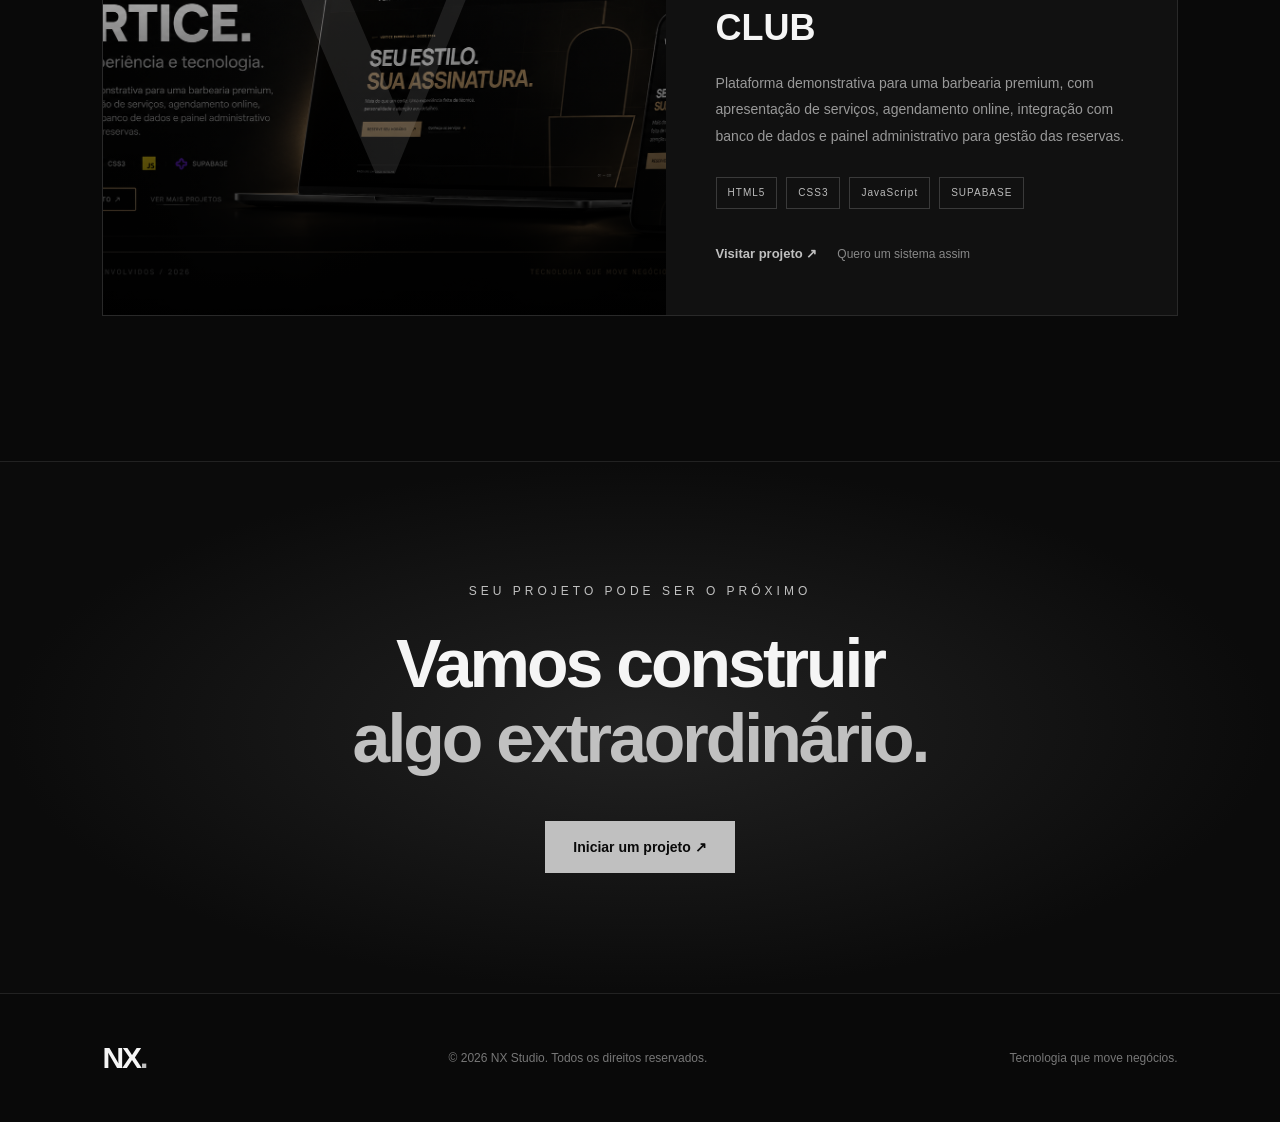
<file: nx-studio-main/NX-STUDIO/site-institucional/portifolio.html>
<!DOCTYPE html>
<html lang="pt-BR">
<head>
    <meta charset="UTF-8">
    <meta name="viewport" content="width=device-width, initial-scale=1.0">

    <title>Portfólio | NX Studio</title>

    <meta name="description"
        content="Conheça projetos demonstrativos desenvolvidos pela NX Studio.">

    <meta name="theme-color" content="#090909">

    <link rel="icon" type="image/svg+xml" href="favicon.svg">
    <link rel="stylesheet" href="style.css">
    <link rel="stylesheet" href="portifolio.css">
</head>

<body>

    <header class="header">
        <a href="index.html" class="logo">NX<span>.</span></a>

        <nav class="nav-links" id="nav-links">
            <a href="index.html">Início</a>
<a href="index.html#sobre">Sobre</a>
<a href="index.html#solucoes">Soluções</a>
<a href="portifolio.html">Portfólio</a>
<a href="index.html#contato">Contato</a>
        </nav>

        <button class="menu-toggle"
            id="menu-toggle"
            aria-label="Abrir menu"
            aria-expanded="false"
            aria-controls="nav-links">
            <span></span>
            <span></span>
            <span></span>
        </button>

        <a href="https://wa.me/5544991498892"
            class="main-button"
            target="_blank"
            rel="noopener noreferrer">
            Fale com a NX
        </a>
    </header>

    <main>

        <section class="portfolio-hero">
            <p class="section-label">NX STUDIO / PORTFÓLIO</p>

            <h1>
                Projetos que transformam
                <span>ideias em experiências.</span>
            </h1>

            <p>
                Conheça algumas das soluções digitais desenvolvidas
                pela NX Studio e veja como tecnologia e estratégia
                podem trabalhar juntas.
            </p>

            <span class="portfolio-counter">PROJETOS DESENVOLVIDOS / 2026</span>
        </section>

        <section class="portfolio-projects">

            <div class="portfolio-section-heading">
                <div>
                    <p class="section-label">NOSSOS TRABALHOS</p>
                    <h2>Projetos em destaque.</h2>
                </div>

                <span>001 — 002</span>
            </div>

            <article class="portfolio-case">

                <div class="case-image burger-image">
                    <div class="case-image-overlay">
                        <span>NX STUDIO / CASE 001</span>
                        <h3>NEX BURGER</h3>
                        <p>Experiência digital para gastronomia.</p>
                    </div>
                </div>

                <div class="case-content">
                    <div class="case-meta">
                        <span>PROJETO 001</span>
                        <span>DESENVOLVIMENTO WEB</span>
                    </div>

                    <h3>NEX BURGER</h3>

                    <p>
                        Projeto demonstrativo de uma página institucional
                        para uma hamburgueria, com identidade visual,
                        apresentação de produtos e direcionamento de
                        pedidos pelo WhatsApp.
                    </p>

                    <div class="case-tags">
                        <span>HTML5</span>
                        <span>CSS3</span>
                        <span>JavaScript</span>
                    </div>

                    <a href="index.html#contato" class="case-link">
                        Desenvolva um projeto semelhante ↗
                    </a>
                </div>

            </article>

            <article class="portfolio-case">

                <div class="case-image vertice-image">
    <img
        src="images/vertice-preview.png"
        alt="Apresentação do projeto Vértice Barber Club desenvolvido pela NX Studio"
    >
</div>

                <div class="case-content">
                    <div class="case-meta">
                        <span>PROJETO 002</span>
                        <span>SITE + SISTEMA DE AGENDAMENTO</span>
                    </div>

                    <h3>VÉRTICE BARBER CLUB</h3>

                    <p>
                        Plataforma demonstrativa para uma barbearia
                        premium, com apresentação de serviços,
                        agendamento online, integração com banco de
                        dados e painel administrativo para gestão
                        das reservas.
                    </p>

                    <div class="case-tags">
                        <span>HTML5</span>
                        <span>CSS3</span>
                        <span>JavaScript</span>
                        <span>SUPABASE</span>
                    </div>

                    <div class="case-actions">
                        <a href="https://vertice-barber-pearl.vercel.app/"
                            class="case-link"
                            target="_blank"
                            rel="noopener noreferrer">
                            Visitar projeto ↗
                        </a>

                        <a href="index.html#contato" class="case-secondary">
                            Quero um sistema assim
                        </a>
                    </div>
                </div>

            </article>

        </section>

        <section class="portfolio-cta">
            <p class="section-label">SEU PROJETO PODE SER O PRÓXIMO</p>
            <h2>Vamos construir<br><span>algo extraordinário.</span></h2>

            <a href="index.html#contato" class="main-button">
                Iniciar um projeto ↗
            </a>
        </section>

    </main>

    <footer class="footer">
        <a href="index.html" class="logo">NX<span>.</span></a>

        <p>© 2026 NX Studio. Todos os direitos reservados.</p>

        <p>Tecnologia que move negócios.</p>
    </footer>

    <script src="script.js"></script>

</body>
</html>
</file>
<file: NX-STUDIO/site-institucional/style.css>
/* =========================
   NX STUDIO - IDENTIDADE
========================= */

:root {
    --black: #090909;
    --graphite: #202020;
    --silver: #c0c0c0;
    --white: #f5f5f5;
    --gray: #888888;
}

/* RESET */

* {
    margin: 0;
    padding: 0;
    box-sizing: border-box;
}

/* CONFIGURAÇÕES GERAIS */

html {
    scroll-behavior: smooth;
}

body {
    background-color: var(--black);
    color: var(--white);
    font-family: Arial, Helvetica, sans-serif;
    line-height: 1.6;
}

/* LINKS */

a {
    color: inherit;
    text-decoration: none;
}

/* CABEÇALHO */

.header {
    width: 100%;
    padding: 25px 8%;
    display: flex;
    justify-content: space-between;
    align-items: center;
    border-bottom: 1px solid #222222;
    background-color: var(--black);
}

.logo {
    font-size: 30px;
    font-weight: 800;
    letter-spacing: -2px;
}

.logo span {
    color: var(--silver);
}

.navbar {
    display: flex;
    align-items: center;
    gap: 140px;
}

.navbar a {
    color: var(--gray);
    font-size: 14px;
    transition: 0.3s;
}

.navbar a:hover {
    color: var(--white);
}

.header-button {
    border: 1px solid var(--silver);
    padding: 10px 20px;
    font-size: 13px;
    transition: 0.3s;
}

.header-button:hover {
    background-color: var(--white);
    color: var(--black);
}

/* HERO / TELA INICIAL */

.hero {
    min-height: 85vh;
    padding: 120px 8%;
    display: flex;
    flex-direction: column;
    justify-content: center;
    align-items: flex-start;
    background:
        radial-gradient(
            ellipse at 80% 50%,
            #242424 0%,
            #090909 55%
        );
}

.hero-label,
.section-label {
    color: var(--silver);
    font-size: 12px;
    letter-spacing: 4px;
    margin-bottom: 25px;
}

.hero h1 {
    font-size: clamp(48px, 7vw, 100px);
    line-height: 1.05;
    letter-spacing: -5px;
    max-width: 900px;
    margin-bottom: 25px;
}

.hero h1 span {
    display: block;
    color: var(--silver);
}

.hero-description {
    max-width: 550px;
    color: #aaaaaa;
    font-size: 18px;
    margin-bottom: 35px;
}

/* BOTÃO PRINCIPAL */

.main-button {
    display: inline-block;
    background-color: var(--silver);
    color: var(--black);
    padding: 15px 28px;
    font-weight: 700;
    font-size: 14px;
    transition: 0.3s;
}

.main-button:hover {
    background-color: var(--white);
    transform: translateY(-3px);
}

/* SEÇÃO SOBRE */

.about {
    padding: 120px 8%;
    border-top: 1px solid #222222;
}

.about h2,
.services h2,
.projects h2,
.contact h2 {
    font-size: clamp(35px, 5vw, 65px);
    line-height: 1.1;
    letter-spacing: -2px;
    margin-bottom: 30px;
}

.about h2 span,
.contact h2 span {
    display: block;
    color: var(--silver);
}

.about > p:last-child {
    max-width: 700px;
    color: #aaaaaa;
    font-size: 18px;
}

/* SERVIÇOS */

.services {
    padding: 100px 8%;
    background-color: #111111;
}

.services-grid {
    display: grid;
    grid-template-columns: repeat(2, 1fr);
    gap: 20px;
    margin-top: 50px;
}

.service-card {
    padding: 40px;
    border: 1px solid #333333;
    background-color: #151515;
    transition: 0.3s;
}

.service-card:hover {
    border-color: var(--silver);
    transform: translateY(-5px);
}

.service-card h3 {
    font-size: 24px;
    margin-bottom: 15px;
}

.service-card p {
    color: #999999;
    max-width: 400px;
}

/* PROJETOS */

.projects {
    padding: 100px 8%;
}

.projects > p:not(.section-label) {
    color: #999999;
    margin-bottom: 40px;
}

.project-card {
    padding: 50px;
    border: 1px solid #333333;
    background: linear-gradient(135deg, #1c1c1c, #090909);
}

.project-card h3 {
    font-size: 35px;
    margin-bottom: 15px;
}

.project-card p {
    color: #aaaaaa;
    margin-bottom: 25px;
}

.project-card span {
    color: var(--silver);
    font-size: 11px;
    letter-spacing: 3px;
}

/* CONTATO */

.contact {
    padding: 120px 8%;
    text-align: center;
    background-color: #111111;
}

.contact h2 span {
    color: var(--silver);
}

.contact > p:not(.section-label) {
    color: #aaaaaa;
    margin-bottom: 35px;
}

/* RODAPÉ */

.footer {
    padding: 40px 8%;
    border-top: 1px solid #222222;
    display: flex;
    justify-content: space-between;
    align-items: center;
    flex-wrap: wrap;
    gap: 20px;
}

.footer p {
    color: #777777;
    font-size: 12px;
}

/* RESPONSIVIDADE PARA CELULAR */

@media (max-width: 768px) {

    .header {
        padding: 20px 5%;
    }

    .navbar {
        display: none;
    }

    .header-button {
        padding: 8px 12px;
        font-size: 12px;
    }

    .hero {
        min-height: 75vh;
        padding: 90px 5%;
    }

    .hero h1 {
        letter-spacing: -2px;
    }

    .hero-description {
        font-size: 16px;
    }

    .about,
    .services,
    .projects,
    .contact {
        padding: 80px 5%;
    }

    .services-grid {
        grid-template-columns: 1fr;
    }

    .service-card {
        padding: 30px;
    }

    .project-card {
        padding: 30px;
    }

    .footer {
        flex-direction: column;
        text-align: center;
    }
}


/* ANIMAÇÕES DAS SEÇÕES */

.reveal {
    opacity: 0;
    transform: translateY(30px);
    transition: opacity 0.8s ease, transform 0.8s ease;
}

.reveal.visible {
    opacity: 1;
    transform: translateY(0);
}


/* SERVIÇOS - ACABAMENTO PREMIUM */

.services-description {
    max-width: 600px;
    color: #999999;
    font-size: 17px;
    margin-top: -10px;
}

.service-number {
    display: block;
    color: var(--silver);
    font-size: 11px;
    letter-spacing: 3px;
    margin-bottom: 35px;
}

.service-card {
    position: relative;
    min-height: 260px;
    display: flex;
    flex-direction: column;
    align-items: flex-start;
}

.service-card h3 {
    letter-spacing: -1px;
}

.service-card p {
    margin-bottom: 30px;
    line-height: 1.8;
}

.service-card a {
    color: var(--silver);
    font-size: 13px;
    font-weight: 700;
    margin-top: auto;
    transition: 0.3s;
}

.service-card a:hover {
    color: var(--white);
    transform: translateX(5px);
}


/* PORTFÓLIO - NX STUDIO */

.projects-description {
    max-width: 600px;
    color: #999999;
    font-size: 17px;
    margin-top: -10px;
}

.projects-grid {
    display: grid;
    grid-template-columns: repeat(2, minmax(0, 1fr));
    gap: 25px;
    margin-top: 55px;
    align-items: stretch;
}

.project-card {
    padding: 0;
    overflow: hidden;
    border: 1px solid #333333;
    background: #111111;
    display: flex;
    flex-direction: column;
    min-width: 0;
}

.project-visual {
    height: 280px;
    min-height: 280px;
    background:
        linear-gradient(
            90deg,
            rgba(0, 0, 0, 0.92),
            rgba(0, 0, 0, 0.35)
        ),
        url("https://images.unsplash.com/photo-1568901346375-23c9450c58cd?w=1200")
        center / cover no-repeat;

    padding: 25px;
    display: flex;
    flex-direction: column;
}

.project-image {
    width: 100%;
    height: 280px;
    object-fit: contain;
    display: block;
    background: #111111;
}
.browser-bar {
    display: flex;
    align-items: center;
    gap: 7px;
    border-bottom: 1px solid #444444;
    padding-bottom: 15px;
}

.browser-bar span {
    width: 8px;
    height: 8px;
    background: #888888;
    border-radius: 50%;
}

.browser-bar small {
    margin-left: auto;
    color: #aaaaaa;
    font-size: 10px;
    letter-spacing: 2px;
}

.project-preview {
    flex: 1;
    display: flex;
    flex-direction: column;
    justify-content: center;
    align-items: flex-start;
    padding: 25px;
}

.project-preview > span {
    color: var(--silver);
    font-size: 10px;
    letter-spacing: 3px;
    margin-bottom: 20px;
}

.project-preview h3 {
    font-size: clamp(28px, 4vw, 45px);
    line-height: 1.1;
    color: var(--white);
    margin-bottom: 25px;
}

.preview-button {
    background: var(--silver);
    color: var(--black);
    padding: 10px 15px;
    font-size: 9px;
    font-weight: bold;
    letter-spacing: 1px;
}

.project-info {
    padding: 30px;
    display: flex;
    flex-direction: column;
    align-items: flex-start;
    flex: 1;
}

.project-info h3 {
    font-size: 26px;
    margin-bottom: 20px;
}

.project-meta {
    display: flex;
    flex-wrap: wrap;
    gap: 15px;
    color: var(--silver);
    font-size: 10px;
    letter-spacing: 2px;
    margin-bottom: 30px;
}

.project-info h3 {
    font-size: 34px;
    margin-bottom: 20px;
}

.project-info > p {
    color: #999999;
    line-height: 1.8;
    margin-bottom: 25px;
}

.project-technologies {
    display: flex;
    flex-wrap: wrap;
    gap: 10px;
    margin-bottom: 30px;
}

.project-technologies span {
    border: 1px solid #444444;
    color: #bbbbbb;
    padding: 7px 12px;
    font-size: 11px;
}

.project-link {
    color: var(--silver);
    font-size: 13px;
    font-weight: bold;
    margin-top: auto;
    transition: 0.3s;
}

.project-link:hover {
    color: var(--white);
    transform: translateX(5px);
}

.portfolio-footer {
    margin-top: 20px;
    color: #777777;
    font-size: 12px;
}

/* PORTFÓLIO NO CELULAR */

/* PORTFÓLIO RESPONSIVO */

@media (max-width: 900px) {

    .projects-grid {
        grid-template-columns: 1fr;
    }

}

@media (max-width: 768px) {

    .project-visual,
    .project-image {
        height: 230px;
        min-height: 230px;
    }

    .project-info {
        padding: 25px;
    }

    .project-meta {
        gap: 10px;
    }

}

/* =========================
   DIFERENCIAIS NX STUDIO
========================= */

.why-us {
    padding: 120px 8%;
    background: #0d0d0d;
}

.why-us h2 {
    font-size: clamp(32px, 5vw, 52px);
    line-height: 1.15;
    margin-bottom: 25px;
}

.why-description {
    max-width: 620px;
    color: #999999;
    font-size: 16px;
    line-height: 1.8;
}

.why-grid {
    display: grid;
    grid-template-columns: repeat(2, 1fr);
    gap: 20px;
    margin-top: 55px;
}

.why-card {
    padding: 35px;
    border: 1px solid #292929;
    background: #111111;
    transition: 0.3s ease;
}

.why-card:hover {
    border-color: #777777;
    transform: translateY(-5px);
    background: #151515;
}

.why-card span {
    color: #777777;
    font-size: 12px;
    letter-spacing: 2px;
}

.why-card h3 {
    color: #f5f5f5;
    font-size: 22px;
    margin: 25px 0 15px;
}

.why-card p {
    color: #999999;
    font-size: 14px;
    line-height: 1.8;
}

@media (max-width: 768px) {

    .why-us {
        padding: 80px 6%;
    }

    .why-grid {
        grid-template-columns: 1fr;
    }

    .why-card {
        padding: 28px;
    }

}

/* =========================
   FORMULÁRIO DE CONTATO
========================= */

.contact-form-container {
    max-width: 750px;
    margin: 70px auto 0;
    padding: 45px;
    background: #111111;
    border: 1px solid #292929;
}

.contact-form-heading {
    margin-bottom: 35px;
}

.contact-form-heading h3 {
    font-size: 30px;
    margin: 15px 0;
}

.contact-form-heading > p:last-child {
    color: #999999;
    line-height: 1.7;
}

.form-group {
    display: flex;
    flex-direction: column;
    gap: 10px;
    margin-bottom: 22px;
}

.form-group label {
    color: #cccccc;
    font-size: 13px;
}

.form-group input,
.form-group select,
.form-group textarea {
    width: 100%;
    padding: 15px;
    background: #090909;
    border: 1px solid #333333;
    color: #f5f5f5;
    font-family: inherit;
    font-size: 14px;
    outline: none;
    transition: 0.3s;
}

.form-group input:focus,
.form-group select:focus,
.form-group textarea:focus {
    border-color: #aaaaaa;
}

.form-group textarea {
    resize: vertical;
}

.form-group input::placeholder,
.form-group textarea::placeholder {
    color: #666666;
}

.contact-form-container button {
    width: 100%;
    border: none;
    cursor: pointer;
    font-family: inherit;
}

.form-disclaimer {
    color: #666666;
    font-size: 11px;
    line-height: 1.6;
    margin-top: 18px;
}

@media (max-width: 768px) {
    .contact-form-container {
        padding: 25px;
        margin-top: 45px;
    }

    .contact-form-heading h3 {
        font-size: 25px;
    }
}

/* =========================
   MENU MOBILE
========================= */

.menu-toggle {
    display: none;
    flex-direction: column;
    justify-content: center;
    gap: 6px;
    width: 42px;
    height: 42px;
    background: transparent;
    border: 1px solid #444;
    cursor: pointer;
    padding: 10px;
    z-index: 1001;
}

.menu-toggle span {
    display: block;
    width: 100%;
    height: 2px;
    background: #f5f5f5;
    transition: 0.3s;
}

@media (max-width: 768px) {

    .header {
        position: relative;
    }

    .menu-toggle {
        display: flex;
    }

    .nav-links {
        display: none;
        position: absolute;
        top: 100%;
        left: 0;
        width: 100%;
        padding: 25px 8%;
        background: #090909;
        border-top: 1px solid #292929;
        border-bottom: 1px solid #333;
        flex-direction: column;
        align-items: flex-start;
        gap: 25px;
        z-index: 1000;
    }

    .nav-links.active {
        display: flex;
    }

    .nav-links a {
        font-size: 15px;
    }

    .menu-toggle.active span:nth-child(1) {
        transform: translateY(8px) rotate(45deg);
    }

    .menu-toggle.active span:nth-child(2) {
        opacity: 0;
    }

    .menu-toggle.active span:nth-child(3) {
        transform: translateY(-8px) rotate(-45deg);
    }

}

/* ACABAMENTO DOS CARDS DE PROJETOS */

.project-card {
    transition: transform 0.35s ease, border-color 0.35s ease;
}

.project-card:hover {
    transform: translateY(-6px);
    border-color: #777777;
}

.project-visual,
.project-image {
    transition: transform 0.4s ease;
}

.project-card:hover .project-image {
    transform: scale(1.02);
}

.project-link {
    display: inline-block;
}
</file>
<file: nx-studio-main/NX-STUDIO/site-institucional/style.css>
/* =========================
   NX STUDIO - IDENTIDADE
========================= */

:root {
    --black: #090909;
    --graphite: #202020;
    --silver: #c0c0c0;
    --white: #f5f5f5;
    --gray: #888888;
}

/* RESET */

* {
    margin: 0;
    padding: 0;
    box-sizing: border-box;
}

/* CONFIGURAÇÕES GERAIS */

html {
    scroll-behavior: smooth;
}

body {
    background-color: var(--black);
    color: var(--white);
    font-family: Arial, Helvetica, sans-serif;
    line-height: 1.6;
}

/* LINKS */

a {
    color: inherit;
    text-decoration: none;
}

/* CABEÇALHO */

.header {
    width: 100%;
    padding: 25px 8%;
    display: flex;
    justify-content: space-between;
    align-items: center;
    border-bottom: 1px solid #222222;
    background-color: var(--black);
}

.logo {
    font-size: 30px;
    font-weight: 800;
    letter-spacing: -2px;
}

.logo span {
    color: var(--silver);
}

.navbar {
    display: flex;
    align-items: center;
    gap: 140px;
}

.navbar a {
    color: var(--gray);
    font-size: 14px;
    transition: 0.3s;
}

.navbar a:hover {
    color: var(--white);
}

.header-button {
    border: 1px solid var(--silver);
    padding: 10px 20px;
    font-size: 13px;
    transition: 0.3s;
}

.header-button:hover {
    background-color: var(--white);
    color: var(--black);
}

/* HERO / TELA INICIAL */

.hero {
    min-height: 85vh;
    padding: 120px 8%;
    display: flex;
    flex-direction: column;
    justify-content: center;
    align-items: flex-start;
    background:
        radial-gradient(
            ellipse at 80% 50%,
            #242424 0%,
            #090909 55%
        );
}

.hero-label,
.section-label {
    color: var(--silver);
    font-size: 12px;
    letter-spacing: 4px;
    margin-bottom: 25px;
}

.hero h1 {
    font-size: clamp(48px, 7vw, 100px);
    line-height: 1.05;
    letter-spacing: -5px;
    max-width: 900px;
    margin-bottom: 25px;
}

.hero h1 span {
    display: block;
    color: var(--silver);
}

.hero-description {
    max-width: 550px;
    color: #aaaaaa;
    font-size: 18px;
    margin-bottom: 35px;
}

/* BOTÃO PRINCIPAL */

.main-button {
    display: inline-block;
    background-color: var(--silver);
    color: var(--black);
    padding: 15px 28px;
    font-weight: 700;
    font-size: 14px;
    transition: 0.3s;
}

.main-button:hover {
    background-color: var(--white);
    transform: translateY(-3px);
}

/* SEÇÃO SOBRE */

.about {
    padding: 120px 8%;
    border-top: 1px solid #222222;
}

.about h2,
.services h2,
.projects h2,
.contact h2 {
    font-size: clamp(35px, 5vw, 65px);
    line-height: 1.1;
    letter-spacing: -2px;
    margin-bottom: 30px;
}

.about h2 span,
.contact h2 span {
    display: block;
    color: var(--silver);
}

.about > p:last-child {
    max-width: 700px;
    color: #aaaaaa;
    font-size: 18px;
}

/* SERVIÇOS */

.services {
    padding: 100px 8%;
    background-color: #111111;
}

.services-grid {
    display: grid;
    grid-template-columns: repeat(2, 1fr);
    gap: 20px;
    margin-top: 50px;
}

.service-card {
    padding: 40px;
    border: 1px solid #333333;
    background-color: #151515;
    transition: 0.3s;
}

.service-card:hover {
    border-color: var(--silver);
    transform: translateY(-5px);
}

.service-card h3 {
    font-size: 24px;
    margin-bottom: 15px;
}

.service-card p {
    color: #999999;
    max-width: 400px;
}

/* PROJETOS */

.projects {
    padding: 100px 8%;
}

.projects > p:not(.section-label) {
    color: #999999;
    margin-bottom: 40px;
}

.project-card {
    padding: 50px;
    border: 1px solid #333333;
    background: linear-gradient(135deg, #1c1c1c, #090909);
}

.project-card h3 {
    font-size: 35px;
    margin-bottom: 15px;
}

.project-card p {
    color: #aaaaaa;
    margin-bottom: 25px;
}

.project-card span {
    color: var(--silver);
    font-size: 11px;
    letter-spacing: 3px;
}

/* CONTATO */

.contact {
    padding: 120px 8%;
    text-align: center;
    background-color: #111111;
}

.contact h2 span {
    color: var(--silver);
}

.contact > p:not(.section-label) {
    color: #aaaaaa;
    margin-bottom: 35px;
}

/* RODAPÉ */

.footer {
    padding: 40px 8%;
    border-top: 1px solid #222222;
    display: flex;
    justify-content: space-between;
    align-items: center;
    flex-wrap: wrap;
    gap: 20px;
}

.footer p {
    color: #777777;
    font-size: 12px;
}

/* RESPONSIVIDADE PARA CELULAR */

@media (max-width: 768px) {

    .header {
        padding: 20px 5%;
    }

    .navbar {
        display: none;
    }

    .header-button {
        padding: 8px 12px;
        font-size: 12px;
    }

    .hero {
        min-height: 75vh;
        padding: 90px 5%;
    }

    .hero h1 {
        letter-spacing: -2px;
    }

    .hero-description {
        font-size: 16px;
    }

    .about,
    .services,
    .projects,
    .contact {
        padding: 80px 5%;
    }

    .services-grid {
        grid-template-columns: 1fr;
    }

    .service-card {
        padding: 30px;
    }

    .project-card {
        padding: 30px;
    }

    .footer {
        flex-direction: column;
        text-align: center;
    }
}


/* ANIMAÇÕES DAS SEÇÕES */

.reveal {
    opacity: 0;
    transform: translateY(30px);
    transition: opacity 0.8s ease, transform 0.8s ease;
}

.reveal.visible {
    opacity: 1;
    transform: translateY(0);
}


/* SERVIÇOS - ACABAMENTO PREMIUM */

.services-description {
    max-width: 600px;
    color: #999999;
    font-size: 17px;
    margin-top: -10px;
}

.service-number {
    display: block;
    color: var(--silver);
    font-size: 11px;
    letter-spacing: 3px;
    margin-bottom: 35px;
}

.service-card {
    position: relative;
    min-height: 260px;
    display: flex;
    flex-direction: column;
    align-items: flex-start;
}

.service-card h3 {
    letter-spacing: -1px;
}

.service-card p {
    margin-bottom: 30px;
    line-height: 1.8;
}

.service-card a {
    color: var(--silver);
    font-size: 13px;
    font-weight: 700;
    margin-top: auto;
    transition: 0.3s;
}

.service-card a:hover {
    color: var(--white);
    transform: translateX(5px);
}


/* PORTFÓLIO - NX STUDIO */

.projects-description {
    max-width: 600px;
    color: #999999;
    font-size: 17px;
    margin-top: -10px;
}

.projects-grid {
    display: grid;
    grid-template-columns: repeat(2, minmax(0, 1fr));
    gap: 25px;
    margin-top: 55px;
    align-items: stretch;
}

.project-card {
    padding: 0;
    overflow: hidden;
    border: 1px solid #333333;
    background: #111111;
    display: flex;
    flex-direction: column;
    min-width: 0;
}

.project-visual {
    height: 280px;
    min-height: 280px;
    background:
        linear-gradient(
            90deg,
            rgba(0, 0, 0, 0.92),
            rgba(0, 0, 0, 0.35)
        ),
        url("https://images.unsplash.com/photo-1568901346375-23c9450c58cd?w=1200")
        center / cover no-repeat;

    padding: 25px;
    display: flex;
    flex-direction: column;
}

.project-image {
    width: 100%;
    height: 280px;
    object-fit: contain;
    display: block;
    background: #111111;
}
.browser-bar {
    display: flex;
    align-items: center;
    gap: 7px;
    border-bottom: 1px solid #444444;
    padding-bottom: 15px;
}

.browser-bar span {
    width: 8px;
    height: 8px;
    background: #888888;
    border-radius: 50%;
}

.browser-bar small {
    margin-left: auto;
    color: #aaaaaa;
    font-size: 10px;
    letter-spacing: 2px;
}

.project-preview {
    flex: 1;
    display: flex;
    flex-direction: column;
    justify-content: center;
    align-items: flex-start;
    padding: 25px;
}

.project-preview > span {
    color: var(--silver);
    font-size: 10px;
    letter-spacing: 3px;
    margin-bottom: 20px;
}

.project-preview h3 {
    font-size: clamp(28px, 4vw, 45px);
    line-height: 1.1;
    color: var(--white);
    margin-bottom: 25px;
}

.preview-button {
    background: var(--silver);
    color: var(--black);
    padding: 10px 15px;
    font-size: 9px;
    font-weight: bold;
    letter-spacing: 1px;
}

.project-info {
    padding: 30px;
    display: flex;
    flex-direction: column;
    align-items: flex-start;
    flex: 1;
}

.project-info h3 {
    font-size: 26px;
    margin-bottom: 20px;
}

.project-meta {
    display: flex;
    flex-wrap: wrap;
    gap: 15px;
    color: var(--silver);
    font-size: 10px;
    letter-spacing: 2px;
    margin-bottom: 30px;
}

.project-info h3 {
    font-size: 34px;
    margin-bottom: 20px;
}

.project-info > p {
    color: #999999;
    line-height: 1.8;
    margin-bottom: 25px;
}

.project-technologies {
    display: flex;
    flex-wrap: wrap;
    gap: 10px;
    margin-bottom: 30px;
}

.project-technologies span {
    border: 1px solid #444444;
    color: #bbbbbb;
    padding: 7px 12px;
    font-size: 11px;
}

.project-link {
    color: var(--silver);
    font-size: 13px;
    font-weight: bold;
    margin-top: auto;
    transition: 0.3s;
}

.project-link:hover {
    color: var(--white);
    transform: translateX(5px);
}

.portfolio-footer {
    margin-top: 20px;
    color: #777777;
    font-size: 12px;
}

/* PORTFÓLIO NO CELULAR */

/* PORTFÓLIO RESPONSIVO */

@media (max-width: 900px) {

    .projects-grid {
        grid-template-columns: 1fr;
    }

}

@media (max-width: 768px) {

    .project-visual,
    .project-image {
        height: 230px;
        min-height: 230px;
    }

    .project-info {
        padding: 25px;
    }

    .project-meta {
        gap: 10px;
    }

}

/* =========================
   DIFERENCIAIS NX STUDIO
========================= */

.why-us {
    padding: 120px 8%;
    background: #0d0d0d;
}

.why-us h2 {
    font-size: clamp(32px, 5vw, 52px);
    line-height: 1.15;
    margin-bottom: 25px;
}

.why-description {
    max-width: 620px;
    color: #999999;
    font-size: 16px;
    line-height: 1.8;
}

.why-grid {
    display: grid;
    grid-template-columns: repeat(2, 1fr);
    gap: 20px;
    margin-top: 55px;
}

.why-card {
    padding: 35px;
    border: 1px solid #292929;
    background: #111111;
    transition: 0.3s ease;
}

.why-card:hover {
    border-color: #777777;
    transform: translateY(-5px);
    background: #151515;
}

.why-card span {
    color: #777777;
    font-size: 12px;
    letter-spacing: 2px;
}

.why-card h3 {
    color: #f5f5f5;
    font-size: 22px;
    margin: 25px 0 15px;
}

.why-card p {
    color: #999999;
    font-size: 14px;
    line-height: 1.8;
}

@media (max-width: 768px) {

    .why-us {
        padding: 80px 6%;
    }

    .why-grid {
        grid-template-columns: 1fr;
    }

    .why-card {
        padding: 28px;
    }

}

/* =========================
   FORMULÁRIO DE CONTATO
========================= */

.contact-form-container {
    max-width: 750px;
    margin: 70px auto 0;
    padding: 45px;
    background: #111111;
    border: 1px solid #292929;
}

.contact-form-heading {
    margin-bottom: 35px;
}

.contact-form-heading h3 {
    font-size: 30px;
    margin: 15px 0;
}

.contact-form-heading > p:last-child {
    color: #999999;
    line-height: 1.7;
}

.form-group {
    display: flex;
    flex-direction: column;
    gap: 10px;
    margin-bottom: 22px;
}

.form-group label {
    color: #cccccc;
    font-size: 13px;
}

.form-group input,
.form-group select,
.form-group textarea {
    width: 100%;
    padding: 15px;
    background: #090909;
    border: 1px solid #333333;
    color: #f5f5f5;
    font-family: inherit;
    font-size: 14px;
    outline: none;
    transition: 0.3s;
}

.form-group input:focus,
.form-group select:focus,
.form-group textarea:focus {
    border-color: #aaaaaa;
}

.form-group textarea {
    resize: vertical;
}

.form-group input::placeholder,
.form-group textarea::placeholder {
    color: #666666;
}

.contact-form-container button {
    width: 100%;
    border: none;
    cursor: pointer;
    font-family: inherit;
}

.form-disclaimer {
    color: #666666;
    font-size: 11px;
    line-height: 1.6;
    margin-top: 18px;
}

@media (max-width: 768px) {
    .contact-form-container {
        padding: 25px;
        margin-top: 45px;
    }

    .contact-form-heading h3 {
        font-size: 25px;
    }
}

/* =========================
   MENU MOBILE
========================= */

.menu-toggle {
    display: none;
    flex-direction: column;
    justify-content: center;
    gap: 6px;
    width: 42px;
    height: 42px;
    background: transparent;
    border: 1px solid #444;
    cursor: pointer;
    padding: 10px;
    z-index: 1001;
}

.menu-toggle span {
    display: block;
    width: 100%;
    height: 2px;
    background: #f5f5f5;
    transition: 0.3s;
}

@media (max-width: 768px) {

    .header {
        position: relative;
    }

    .menu-toggle {
        display: flex;
    }

    .nav-links {
        display: none;
        position: absolute;
        top: 100%;
        left: 0;
        width: 100%;
        padding: 25px 8%;
        background: #090909;
        border-top: 1px solid #292929;
        border-bottom: 1px solid #333;
        flex-direction: column;
        align-items: flex-start;
        gap: 25px;
        z-index: 1000;
    }

    .nav-links.active {
        display: flex;
    }

    .nav-links a {
        font-size: 15px;
    }

    .menu-toggle.active span:nth-child(1) {
        transform: translateY(8px) rotate(45deg);
    }

    .menu-toggle.active span:nth-child(2) {
        opacity: 0;
    }

    .menu-toggle.active span:nth-child(3) {
        transform: translateY(-8px) rotate(-45deg);
    }

}

/* ACABAMENTO DOS CARDS DE PROJETOS */

.project-card {
    transition: transform 0.35s ease, border-color 0.35s ease;
}

.project-card:hover {
    transform: translateY(-6px);
    border-color: #777777;
}

.project-visual,
.project-image {
    transition: transform 0.4s ease;
}

.project-card:hover .project-image {
    transform: scale(1.02);
}

.project-link {
    display: inline-block;
}
</file>
<file: NX-STUDIO/site-institucional/portifolio.css>
/* =====================================
   NX STUDIO - PORTFÓLIO
===================================== */

.portfolio-hero {
    min-height: 65vh;
    padding: 120px 8%;
    display: flex;
    flex-direction: column;
    justify-content: center;
    background:
        radial-gradient(ellipse at 80% 45%, #252525 0%, #090909 60%);
    border-bottom: 1px solid #222;
}

.portfolio-hero h1 {
    max-width: 1050px;
    font-size: clamp(42px, 6.5vw, 82px);
    line-height: 1.08;
    letter-spacing: -4px;
    margin-bottom: 30px;
}

.portfolio-hero h1 span {
    display: block;
    color: var(--silver);
}

.portfolio-hero > p:not(.section-label) {
    max-width: 620px;
    color: #999;
    font-size: 17px;
    line-height: 1.8;
}

.portfolio-counter {
    color: #777;
    font-size: 10px;
    letter-spacing: 3px;
    margin-top: 55px;
}

/* PROJETOS */

.portfolio-projects {
    padding: 110px 8%;
}

.portfolio-section-heading {
    display: flex;
    justify-content: space-between;
    align-items: flex-end;
    gap: 30px;
    margin-bottom: 55px;
}

.portfolio-section-heading h2 {
    font-size: clamp(35px, 5vw, 58px);
    letter-spacing: -2px;
    line-height: 1.1;
}

.portfolio-section-heading > span {
    color: #777;
    font-size: 12px;
    letter-spacing: 2px;
}

.portfolio-case {
    display: grid;
    grid-template-columns: 1.1fr 1fr;
    min-height: 430px;
    background: #111;
    border: 1px solid #292929;
    margin-bottom: 35px;
    overflow: hidden;
    transition: .35s ease;
}

.portfolio-case:hover {
    border-color: #777;
    transform: translateY(-4px);
}

/* IMAGENS DOS PROJETOS */

.case-image {
    position: relative;
    min-height: 430px;
    display: flex;
    align-items: flex-end;
    padding: 40px;
    background-position: center;
    background-size: cover;
}

.case-image::before {
    content: "";
    position: absolute;
    inset: 0;
    background: linear-gradient(
        0deg,
        rgba(0,0,0,.95),
        rgba(0,0,0,.05)
    );
}

.burger-image {
    background-image:
        url("https://images.unsplash.com/photo-1568901346375-23c9450c58cd?w=1400");
}

.vertice-image {
    background-image:
        linear-gradient(135deg, #252525, #080808);
}

.vertice-image::after {
    content: "V";
    position: absolute;
    top: 50%;
    left: 50%;
    transform: translate(-50%, -55%);
    font-family: Georgia, serif;
    font-size: clamp(160px, 25vw, 300px);
    font-weight: bold;
    color: rgba(192,192,192,.13);
}

.case-image-overlay {
    position: relative;
    z-index: 2;
}

.case-image-overlay span {
    color: var(--silver);
    font-size: 10px;
    letter-spacing: 3px;
}

.case-image-overlay h3 {
    font-size: clamp(35px, 5vw, 55px);
    letter-spacing: -2px;
    margin-top: 12px;
}

.case-image-overlay p {
    color: #bbb;
    font-size: 14px;
}

/* INFORMAÇÕES */

.case-content {
    padding: 50px;
    display: flex;
    flex-direction: column;
    align-items: flex-start;
}

.case-meta {
    display: flex;
    flex-wrap: wrap;
    gap: 12px;
    margin-bottom: 30px;
}

.case-meta span {
    color: var(--silver);
    font-size: 9px;
    letter-spacing: 2px;
}

.case-content > h3 {
    font-size: clamp(25px, 3vw, 36px);
    line-height: 1.2;
    margin-bottom: 20px;
}

.case-content > p {
    color: #999;
    font-size: 14px;
    line-height: 1.9;
    margin-bottom: 28px;
}

.case-tags {
    display: flex;
    flex-wrap: wrap;
    gap: 9px;
    margin-bottom: 35px;
}

.case-tags span {
    border: 1px solid #3a3a3a;
    color: #bbb;
    padding: 7px 11px;
    font-size: 10px;
    letter-spacing: 1px;
}

.case-actions {
    display: flex;
    flex-wrap: wrap;
    align-items: center;
    gap: 20px;
    margin-top: auto;
}

.case-link {
    color: var(--silver);
    font-size: 13px;
    font-weight: bold;
    transition: .3s;
}

.case-link:hover {
    color: white;
    transform: translateX(5px);
}

.case-secondary {
    color: #888;
    font-size: 12px;
    transition: .3s;
}

.case-secondary:hover {
    color: white;
}

/* CHAMADA FINAL */

.portfolio-cta {
    padding: 120px 8%;
    text-align: center;
    background:
        radial-gradient(ellipse at center, #222 0%, #0b0b0b 70%);
    border-top: 1px solid #222;
}

.portfolio-cta h2 {
    font-size: clamp(38px, 6vw, 68px);
    line-height: 1.1;
    letter-spacing: -3px;
    margin-bottom: 35px;
}

.portfolio-cta h2 span {
    color: var(--silver);
}

.portfolio-cta .main-button {
    margin-top: 10px;
}

/* RESPONSIVIDADE */

@media (max-width: 900px) {
    .portfolio-case {
        grid-template-columns: 1fr;
    }

    .case-image {
        min-height: 340px;
    }

    .case-content {
        padding: 35px;
    }
}

@media (max-width: 768px) {
    .portfolio-hero {
        min-height: 60vh;
        padding: 90px 6%;
    }

    .portfolio-hero h1 {
        letter-spacing: -2px;
    }

    .portfolio-projects {
        padding: 80px 6%;
    }

    .portfolio-section-heading {
        align-items: flex-start;
        flex-direction: column;
    }

    .case-image {
        min-height: 290px;
        padding: 25px;
    }

    .case-content {
        padding: 28px;
    }

    .portfolio-cta {
        padding: 90px 6%;
    }
}

@media (max-width: 480px) {
    .case-actions {
        align-items: flex-start;
        flex-direction: column;
    }

    .case-meta {
        flex-direction: column;
    }
}

/* VÉRTICE - IMAGEM DO PROJETO */

.vertice-image {
    position: relative;
    overflow: hidden;
    background: #090909;
    padding: 0;
}

.vertice-image img {
    display: block;
    width: 100%;
    height: 100%;
    object-fit: cover;
    object-position: center;
    transition: transform 0.6s ease;
}

.case-card:hover .vertice-image img,
.portfolio-case:hover .vertice-image img {
    transform: scale(1.04);
}
</file>
<file: nx-studio-main/NX-STUDIO/site-institucional/portifolio.css>
/* =====================================
   NX STUDIO - PORTFÓLIO
===================================== */

.portfolio-hero {
    min-height: 65vh;
    padding: 120px 8%;
    display: flex;
    flex-direction: column;
    justify-content: center;
    background:
        radial-gradient(ellipse at 80% 45%, #252525 0%, #090909 60%);
    border-bottom: 1px solid #222;
}

.portfolio-hero h1 {
    max-width: 1050px;
    font-size: clamp(42px, 6.5vw, 82px);
    line-height: 1.08;
    letter-spacing: -4px;
    margin-bottom: 30px;
}

.portfolio-hero h1 span {
    display: block;
    color: var(--silver);
}

.portfolio-hero > p:not(.section-label) {
    max-width: 620px;
    color: #999;
    font-size: 17px;
    line-height: 1.8;
}

.portfolio-counter {
    color: #777;
    font-size: 10px;
    letter-spacing: 3px;
    margin-top: 55px;
}

/* PROJETOS */

.portfolio-projects {
    padding: 110px 8%;
}

.portfolio-section-heading {
    display: flex;
    justify-content: space-between;
    align-items: flex-end;
    gap: 30px;
    margin-bottom: 55px;
}

.portfolio-section-heading h2 {
    font-size: clamp(35px, 5vw, 58px);
    letter-spacing: -2px;
    line-height: 1.1;
}

.portfolio-section-heading > span {
    color: #777;
    font-size: 12px;
    letter-spacing: 2px;
}

.portfolio-case {
    display: grid;
    grid-template-columns: 1.1fr 1fr;
    min-height: 430px;
    background: #111;
    border: 1px solid #292929;
    margin-bottom: 35px;
    overflow: hidden;
    transition: .35s ease;
}

.portfolio-case:hover {
    border-color: #777;
    transform: translateY(-4px);
}

/* IMAGENS DOS PROJETOS */

.case-image {
    position: relative;
    min-height: 430px;
    display: flex;
    align-items: flex-end;
    padding: 40px;
    background-position: center;
    background-size: cover;
}

.case-image::before {
    content: "";
    position: absolute;
    inset: 0;
    background: linear-gradient(
        0deg,
        rgba(0,0,0,.95),
        rgba(0,0,0,.05)
    );
}

.burger-image {
    background-image:
        url("https://images.unsplash.com/photo-1568901346375-23c9450c58cd?w=1400");
}

.vertice-image {
    background-image:
        linear-gradient(135deg, #252525, #080808);
}

.vertice-image::after {
    content: "V";
    position: absolute;
    top: 50%;
    left: 50%;
    transform: translate(-50%, -55%);
    font-family: Georgia, serif;
    font-size: clamp(160px, 25vw, 300px);
    font-weight: bold;
    color: rgba(192,192,192,.13);
}

.case-image-overlay {
    position: relative;
    z-index: 2;
}

.case-image-overlay span {
    color: var(--silver);
    font-size: 10px;
    letter-spacing: 3px;
}

.case-image-overlay h3 {
    font-size: clamp(35px, 5vw, 55px);
    letter-spacing: -2px;
    margin-top: 12px;
}

.case-image-overlay p {
    color: #bbb;
    font-size: 14px;
}

/* INFORMAÇÕES */

.case-content {
    padding: 50px;
    display: flex;
    flex-direction: column;
    align-items: flex-start;
}

.case-meta {
    display: flex;
    flex-wrap: wrap;
    gap: 12px;
    margin-bottom: 30px;
}

.case-meta span {
    color: var(--silver);
    font-size: 9px;
    letter-spacing: 2px;
}

.case-content > h3 {
    font-size: clamp(25px, 3vw, 36px);
    line-height: 1.2;
    margin-bottom: 20px;
}

.case-content > p {
    color: #999;
    font-size: 14px;
    line-height: 1.9;
    margin-bottom: 28px;
}

.case-tags {
    display: flex;
    flex-wrap: wrap;
    gap: 9px;
    margin-bottom: 35px;
}

.case-tags span {
    border: 1px solid #3a3a3a;
    color: #bbb;
    padding: 7px 11px;
    font-size: 10px;
    letter-spacing: 1px;
}

.case-actions {
    display: flex;
    flex-wrap: wrap;
    align-items: center;
    gap: 20px;
    margin-top: auto;
}

.case-link {
    color: var(--silver);
    font-size: 13px;
    font-weight: bold;
    transition: .3s;
}

.case-link:hover {
    color: white;
    transform: translateX(5px);
}

.case-secondary {
    color: #888;
    font-size: 12px;
    transition: .3s;
}

.case-secondary:hover {
    color: white;
}

/* CHAMADA FINAL */

.portfolio-cta {
    padding: 120px 8%;
    text-align: center;
    background:
        radial-gradient(ellipse at center, #222 0%, #0b0b0b 70%);
    border-top: 1px solid #222;
}

.portfolio-cta h2 {
    font-size: clamp(38px, 6vw, 68px);
    line-height: 1.1;
    letter-spacing: -3px;
    margin-bottom: 35px;
}

.portfolio-cta h2 span {
    color: var(--silver);
}

.portfolio-cta .main-button {
    margin-top: 10px;
}

/* RESPONSIVIDADE */

@media (max-width: 900px) {
    .portfolio-case {
        grid-template-columns: 1fr;
    }

    .case-image {
        min-height: 340px;
    }

    .case-content {
        padding: 35px;
    }
}

@media (max-width: 768px) {
    .portfolio-hero {
        min-height: 60vh;
        padding: 90px 6%;
    }

    .portfolio-hero h1 {
        letter-spacing: -2px;
    }

    .portfolio-projects {
        padding: 80px 6%;
    }

    .portfolio-section-heading {
        align-items: flex-start;
        flex-direction: column;
    }

    .case-image {
        min-height: 290px;
        padding: 25px;
    }

    .case-content {
        padding: 28px;
    }

    .portfolio-cta {
        padding: 90px 6%;
    }
}

@media (max-width: 480px) {
    .case-actions {
        align-items: flex-start;
        flex-direction: column;
    }

    .case-meta {
        flex-direction: column;
    }
}

/* VÉRTICE - IMAGEM DO PROJETO */

.vertice-image {
    position: relative;
    overflow: hidden;
    background: #090909;
    padding: 0;
}

.vertice-image img {
    display: block;
    width: 100%;
    height: 100%;
    object-fit: cover;
    object-position: center;
    transition: transform 0.6s ease;
}

.case-card:hover .vertice-image img,
.portfolio-case:hover .vertice-image img {
    transform: scale(1.04);
}
</file>
